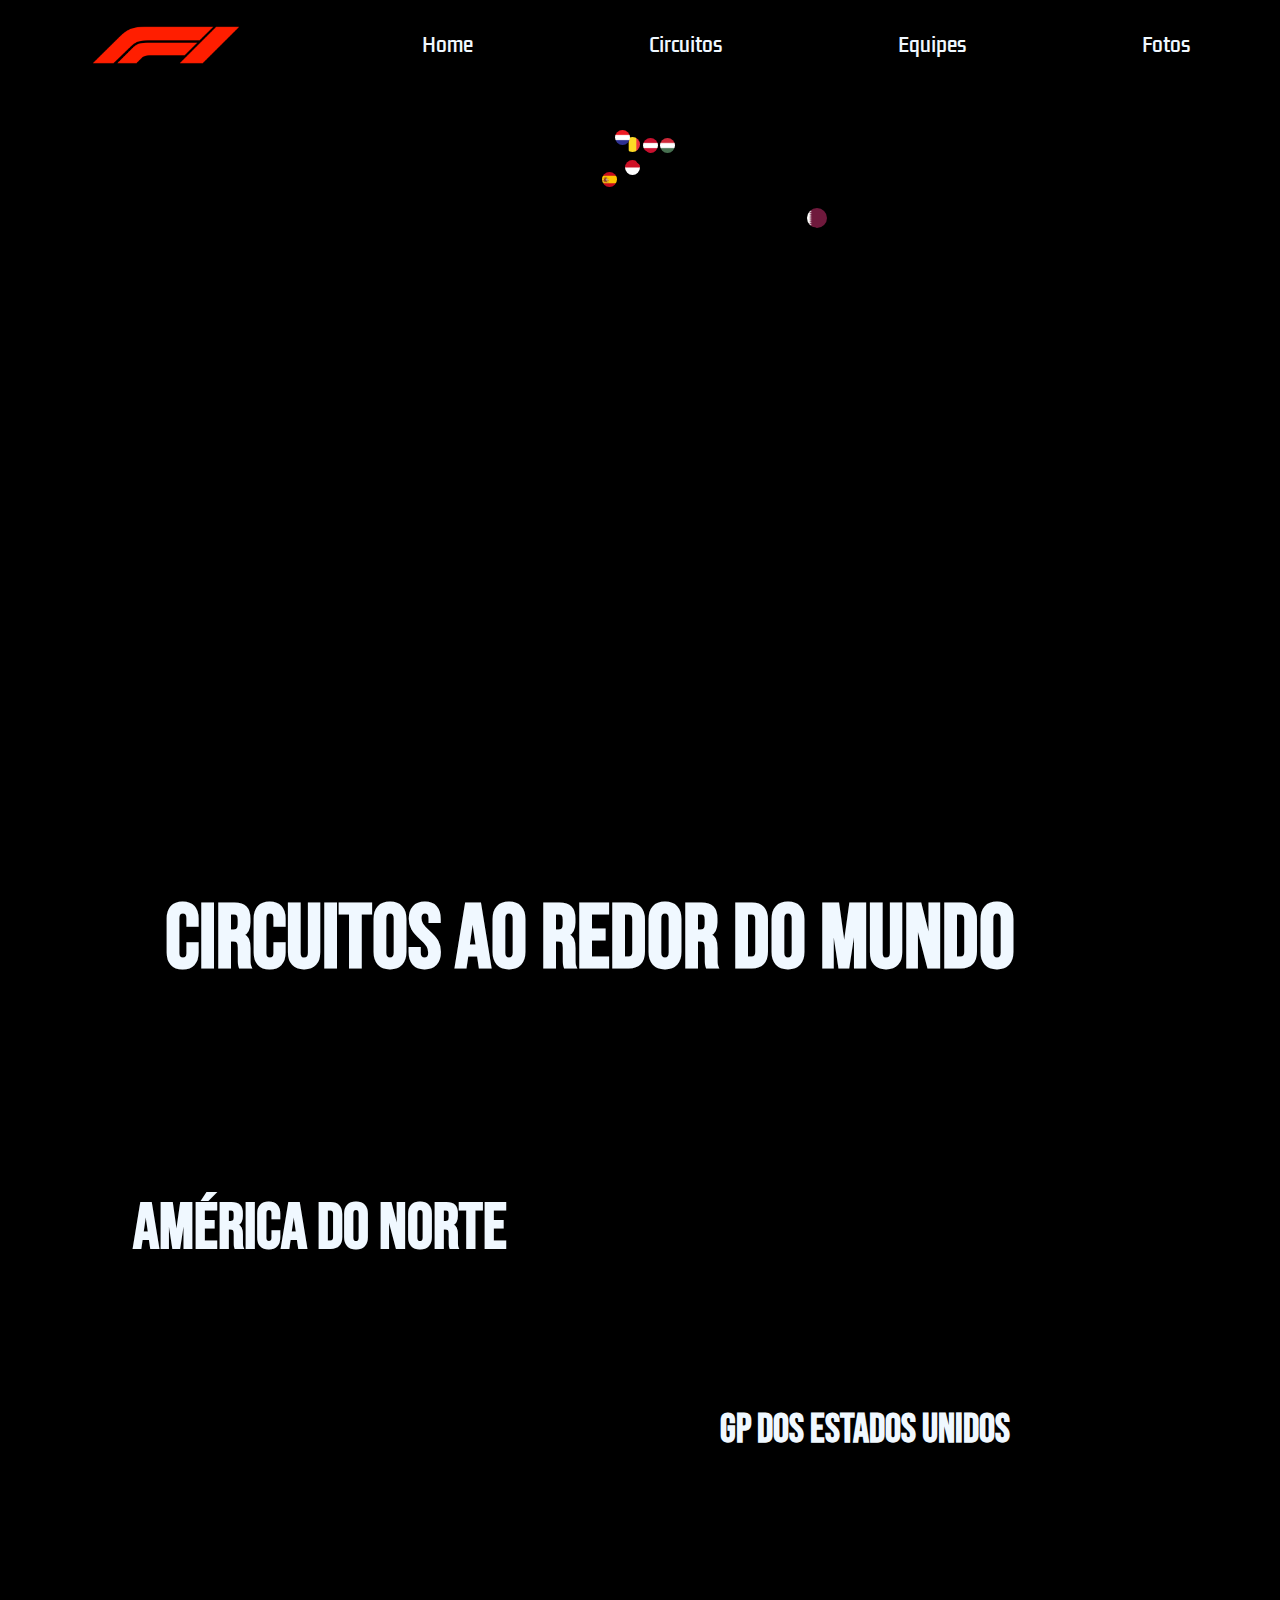
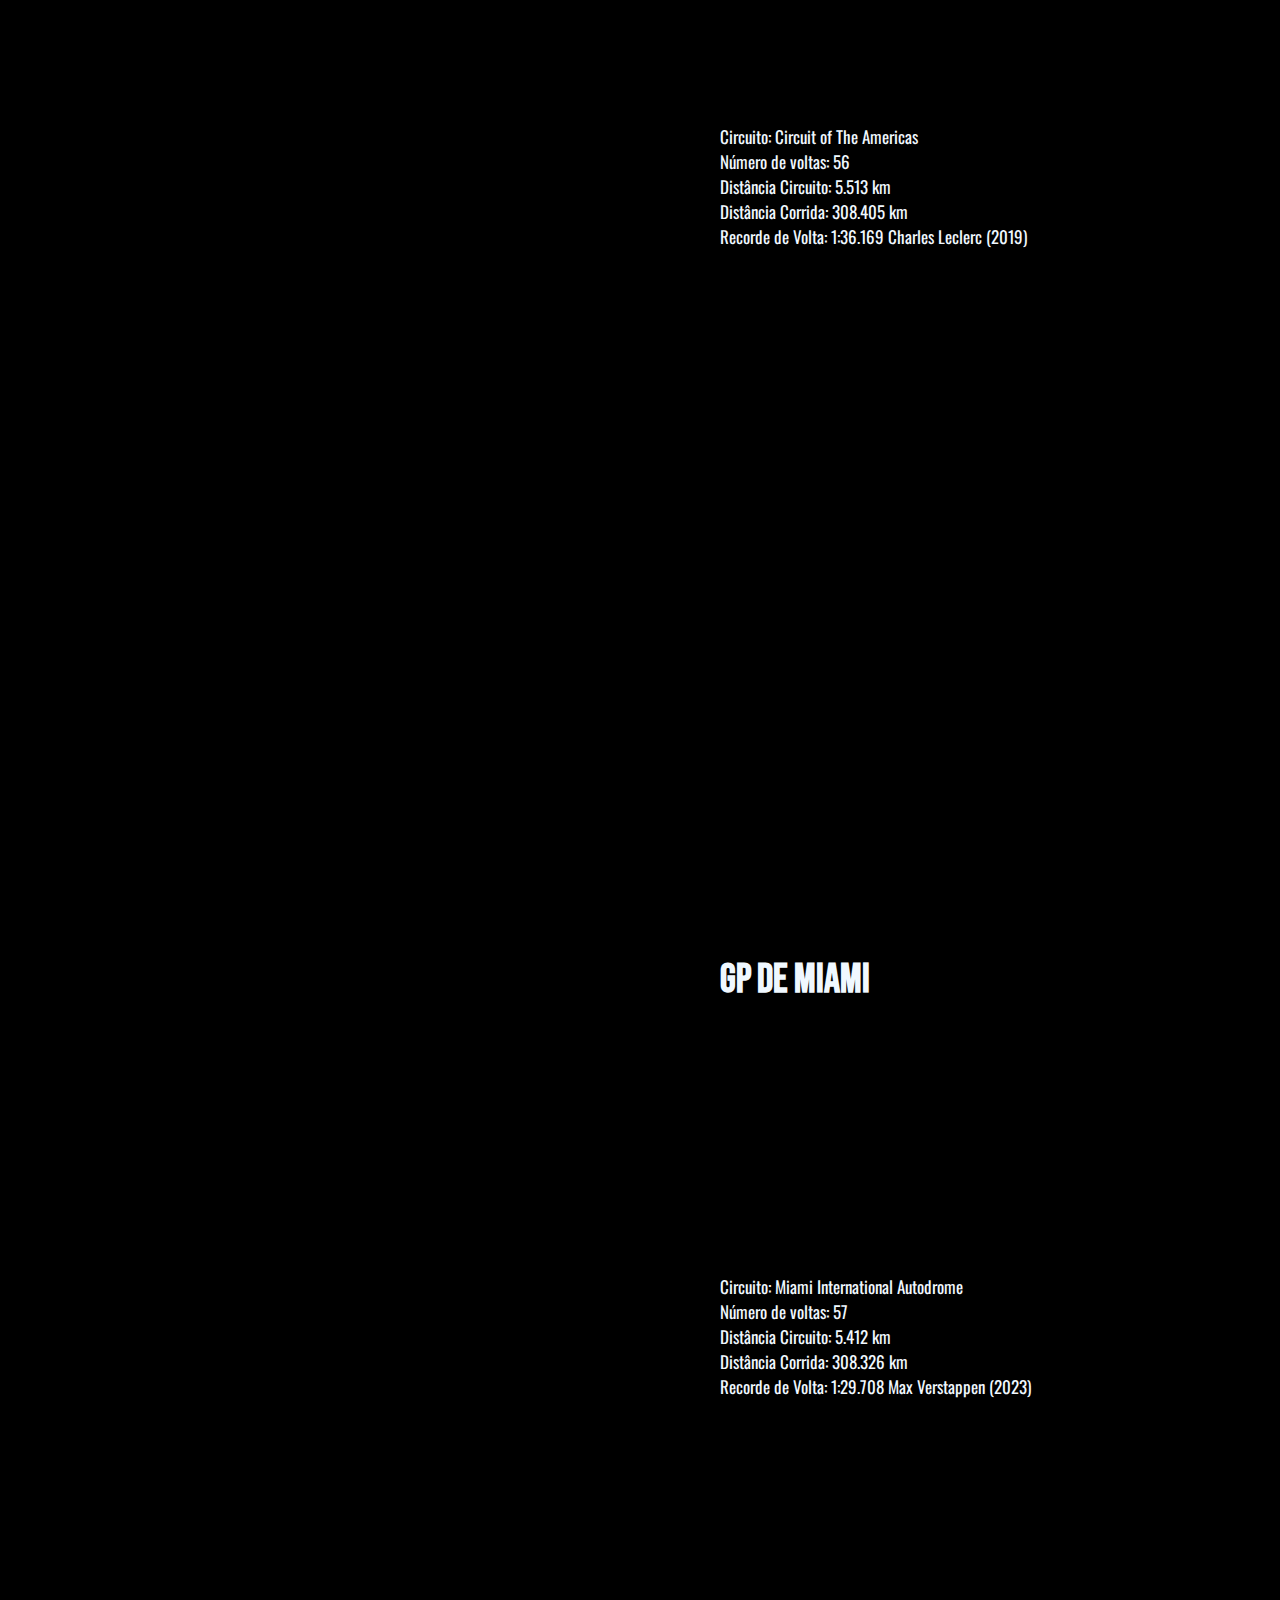
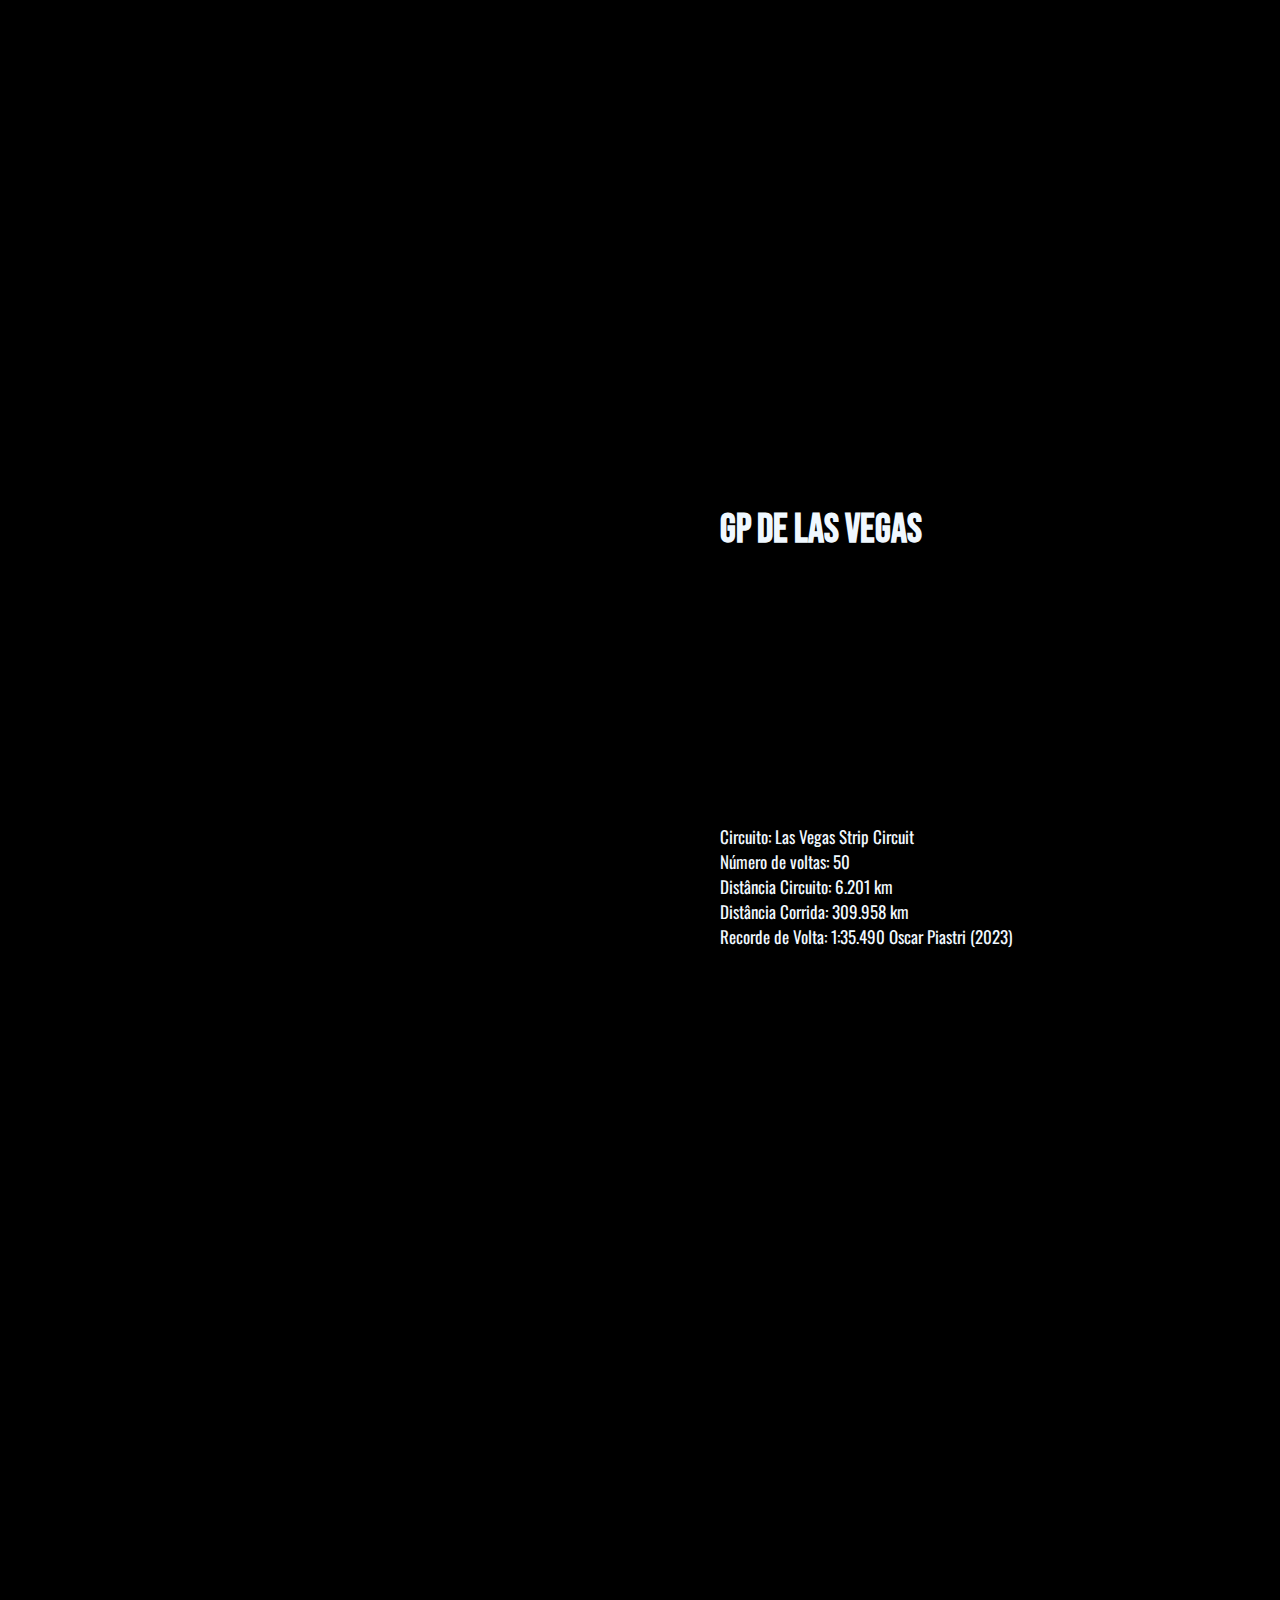
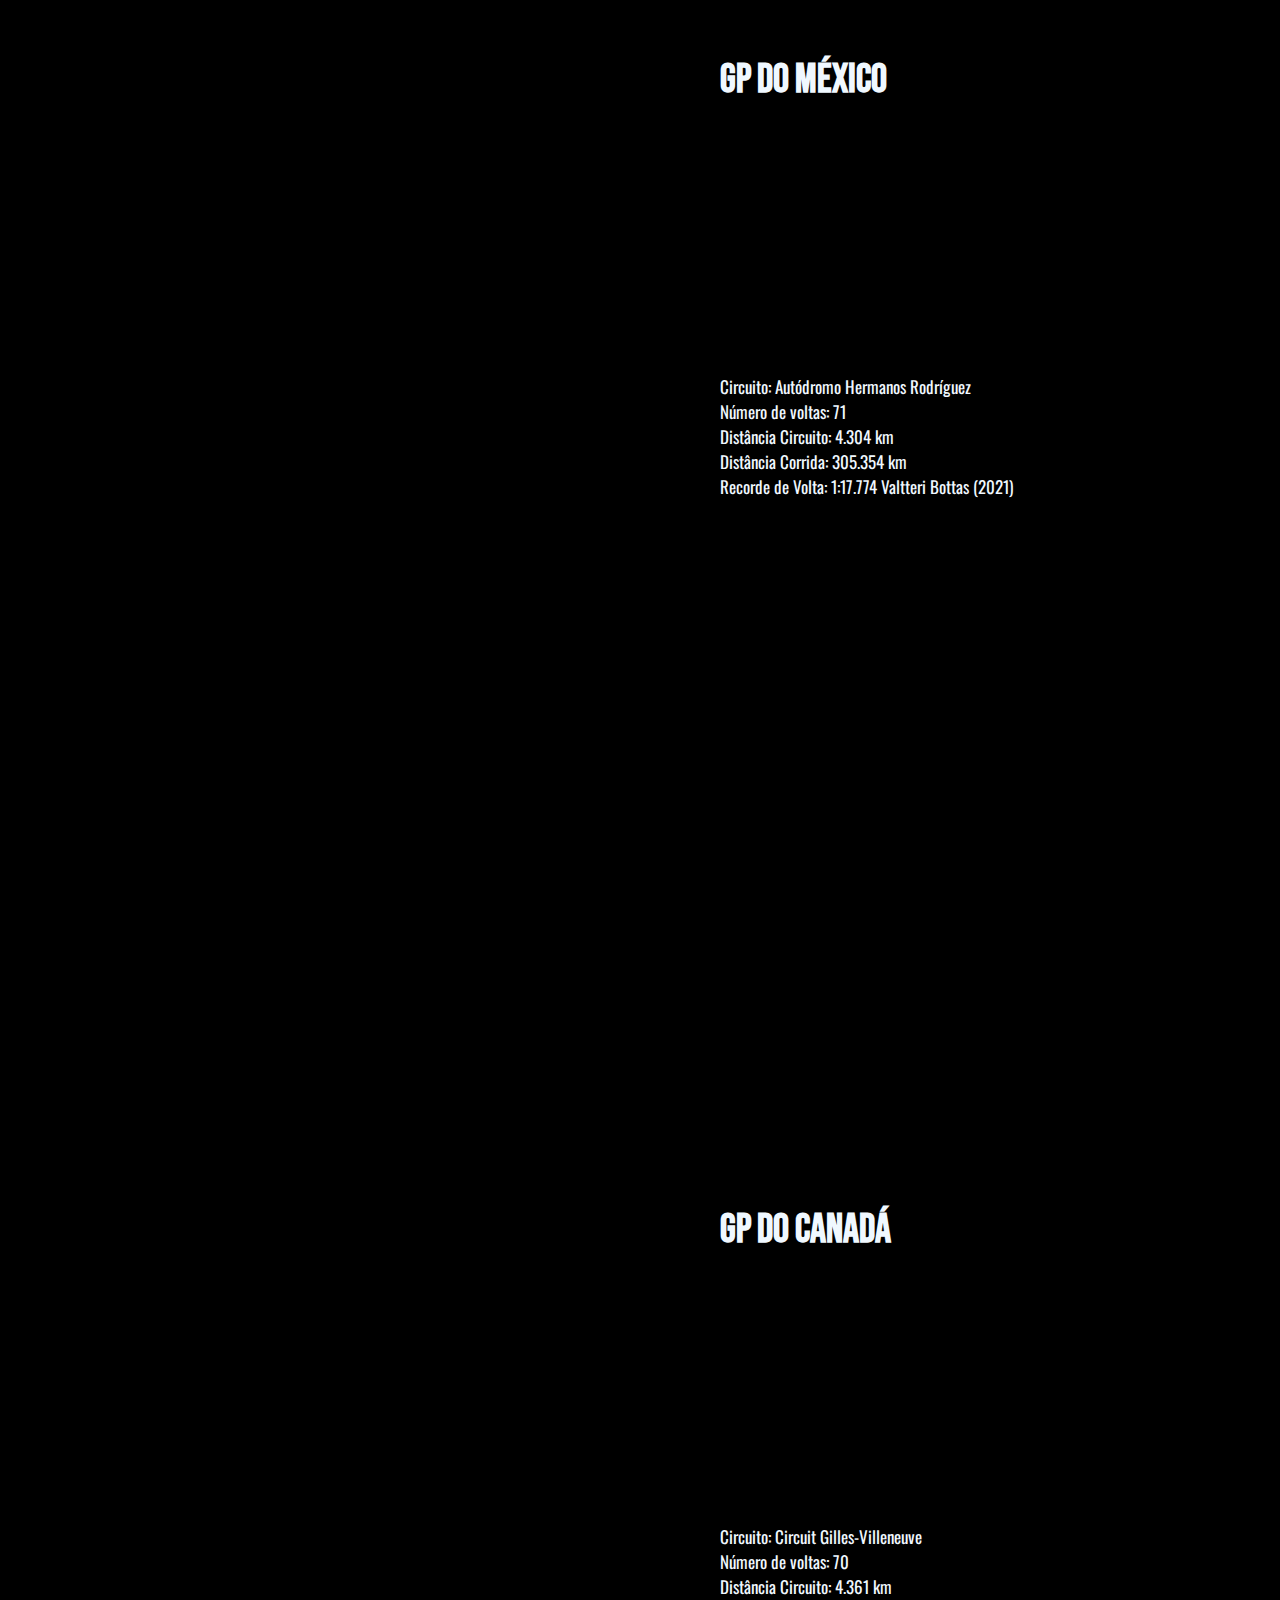
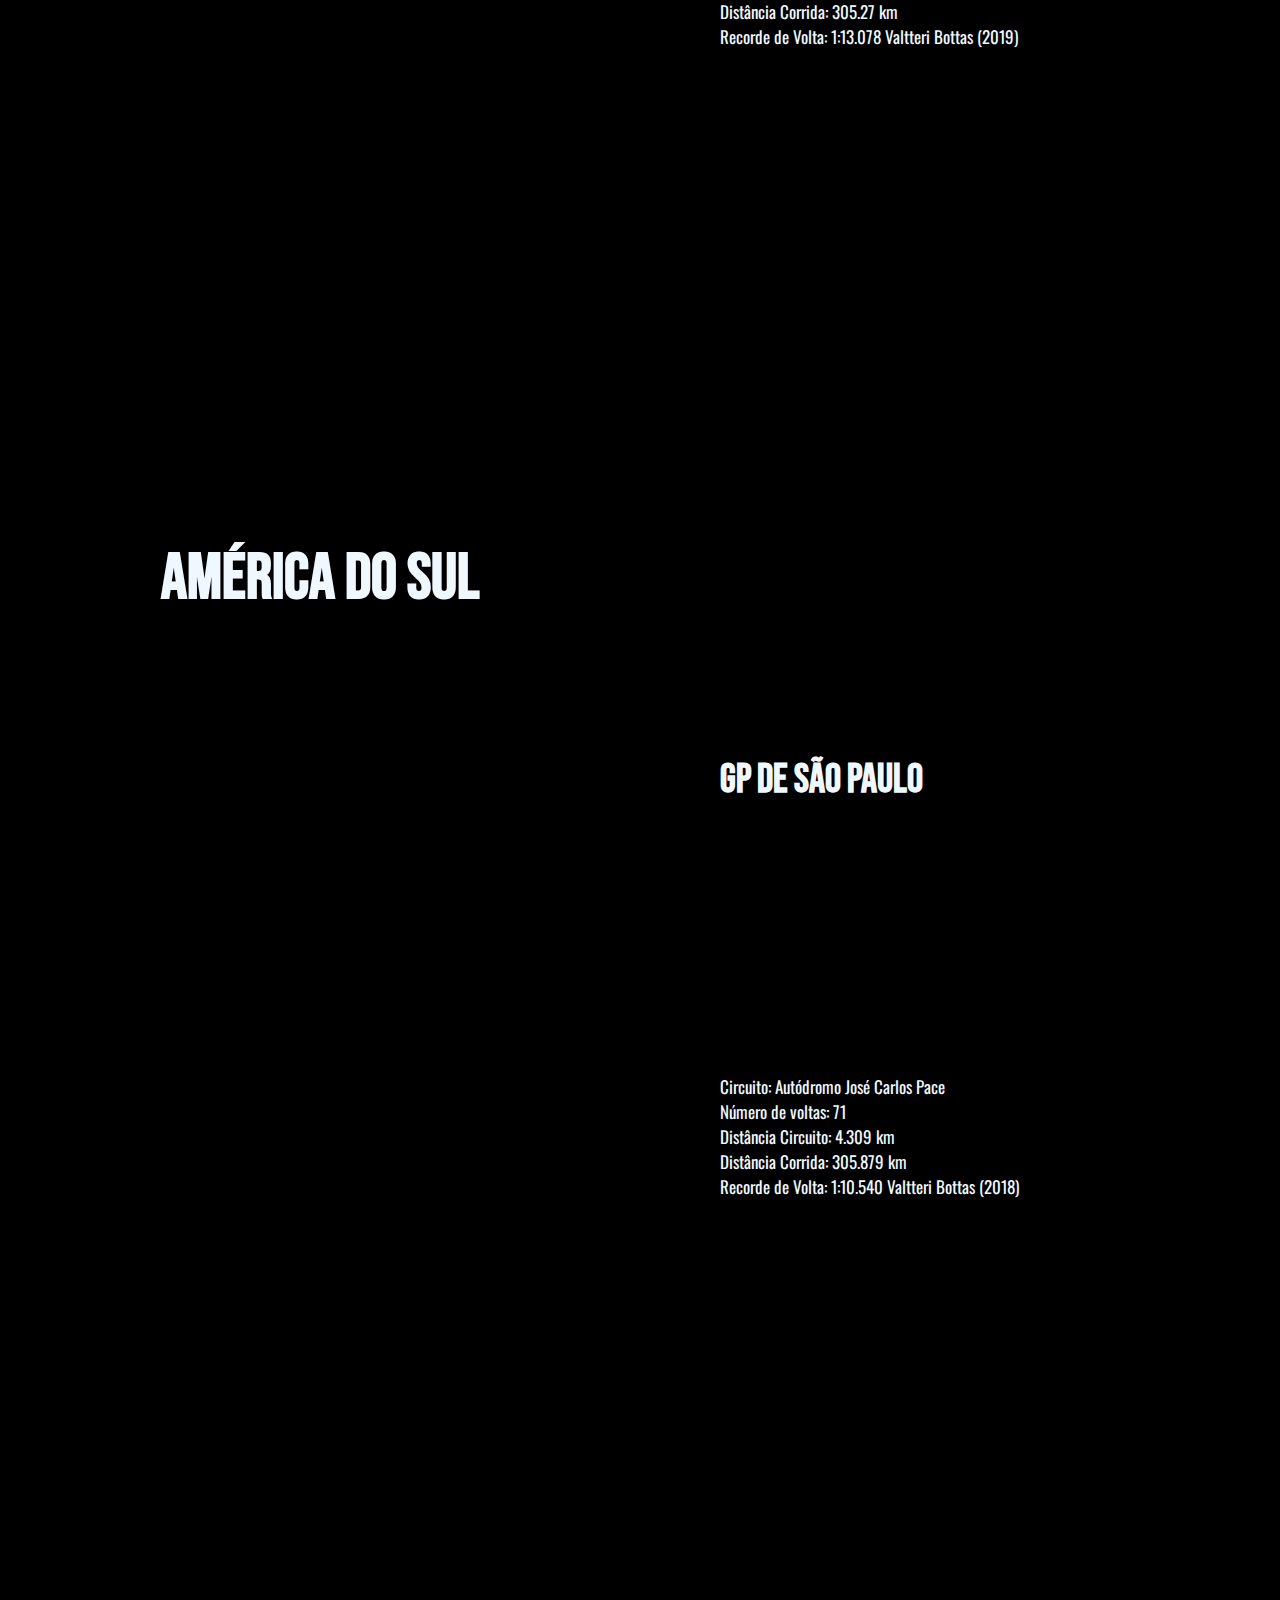
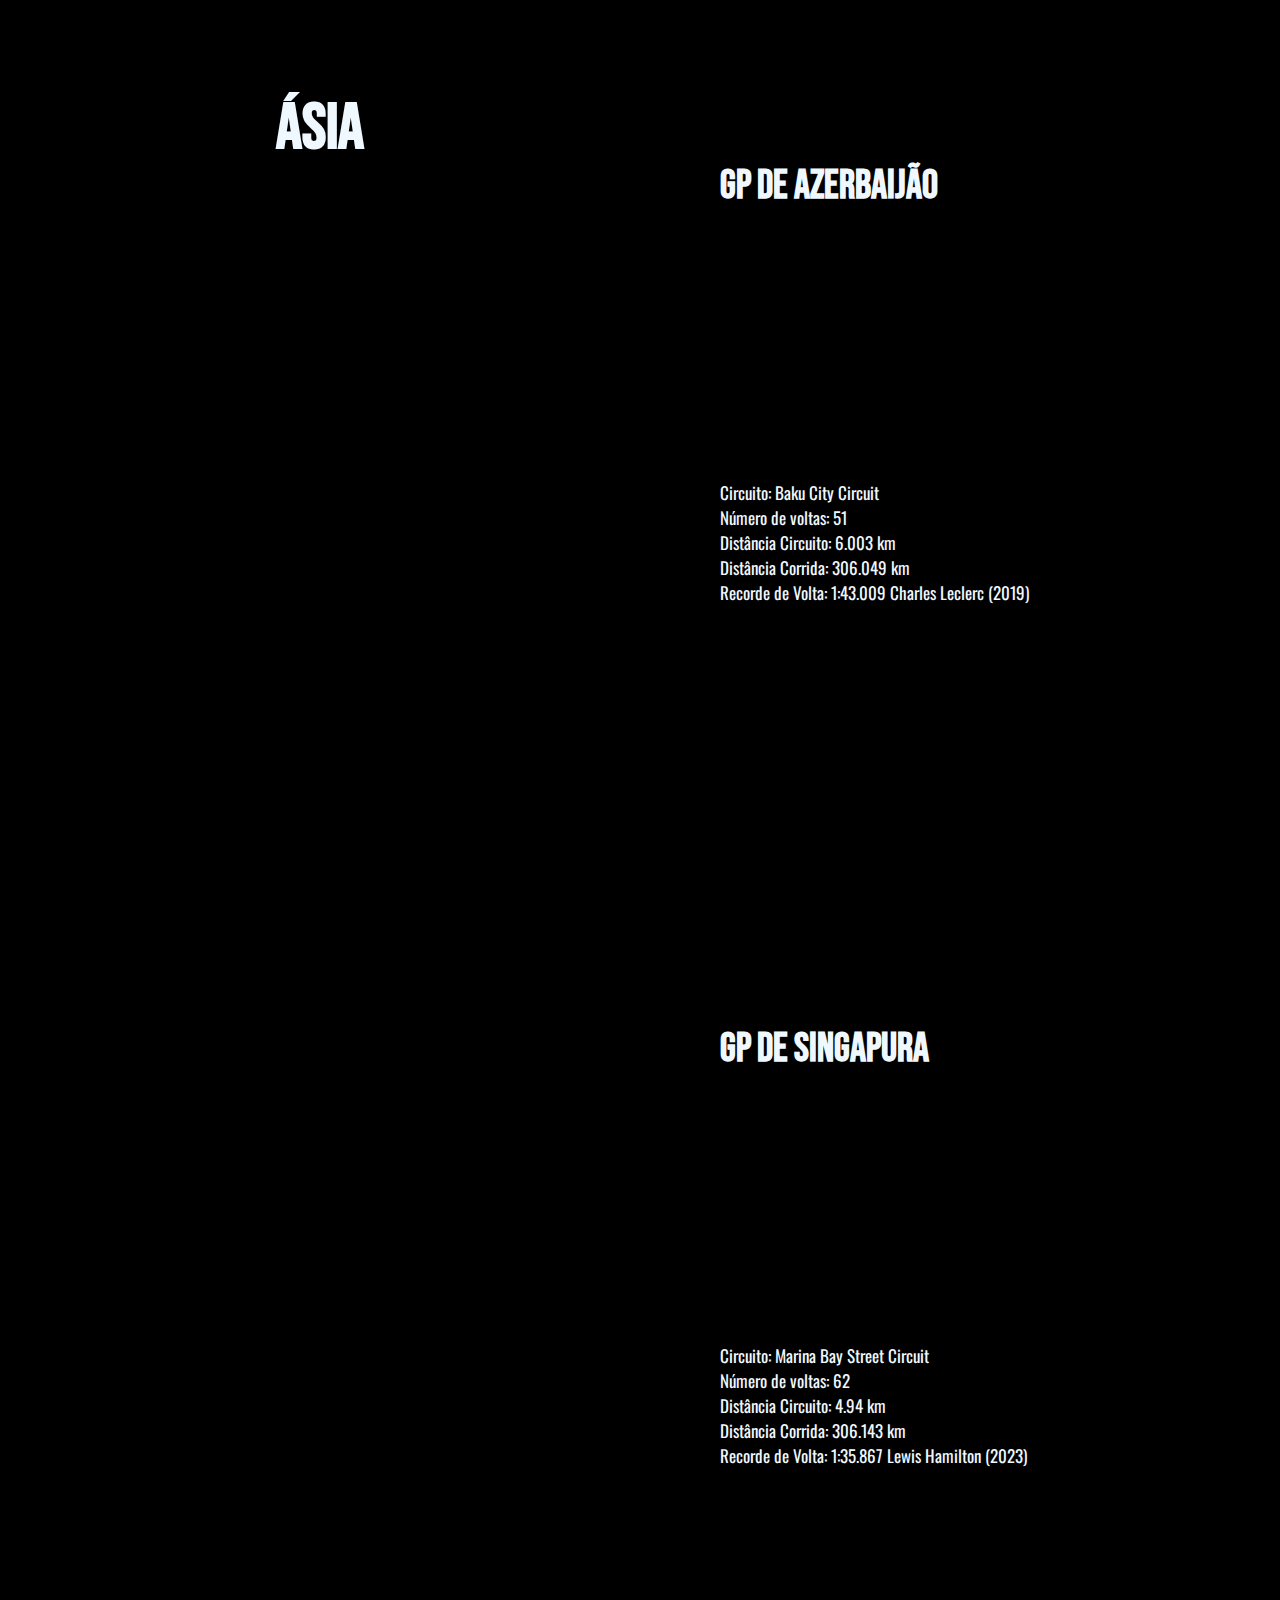
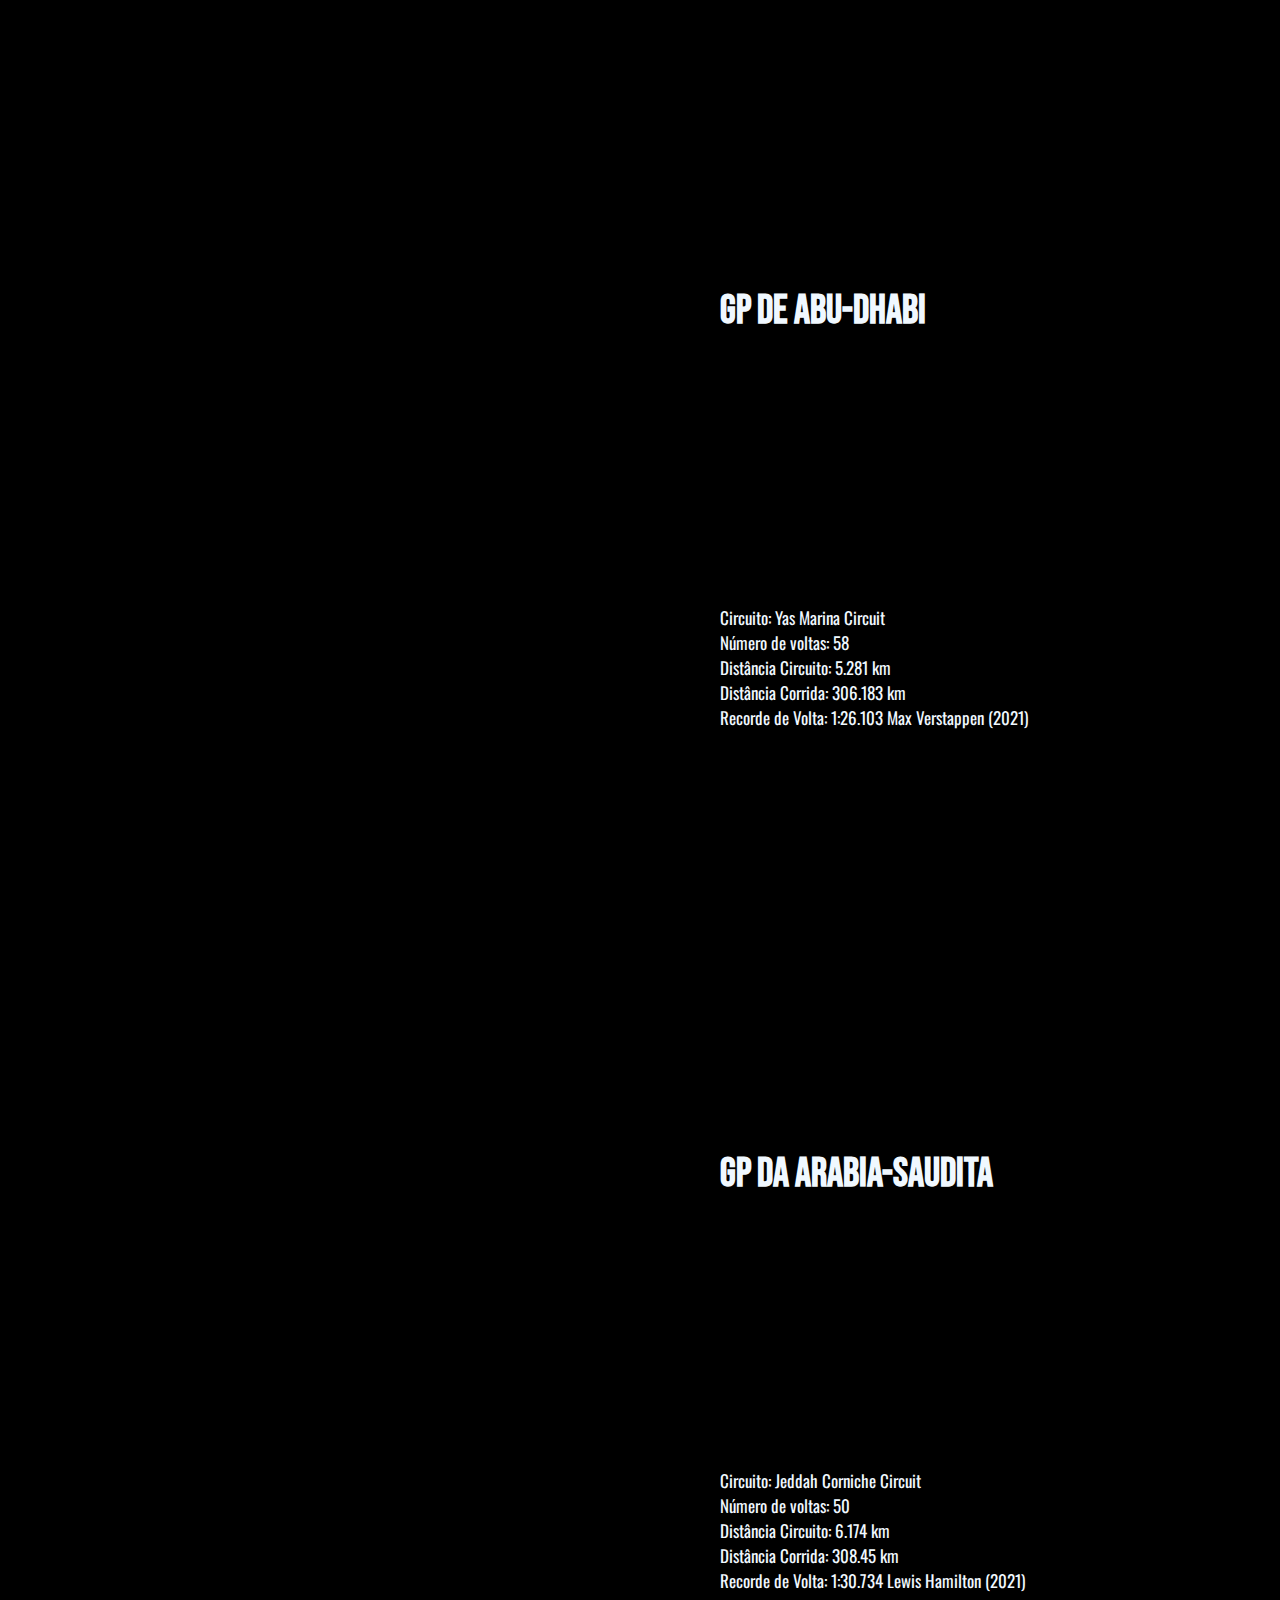
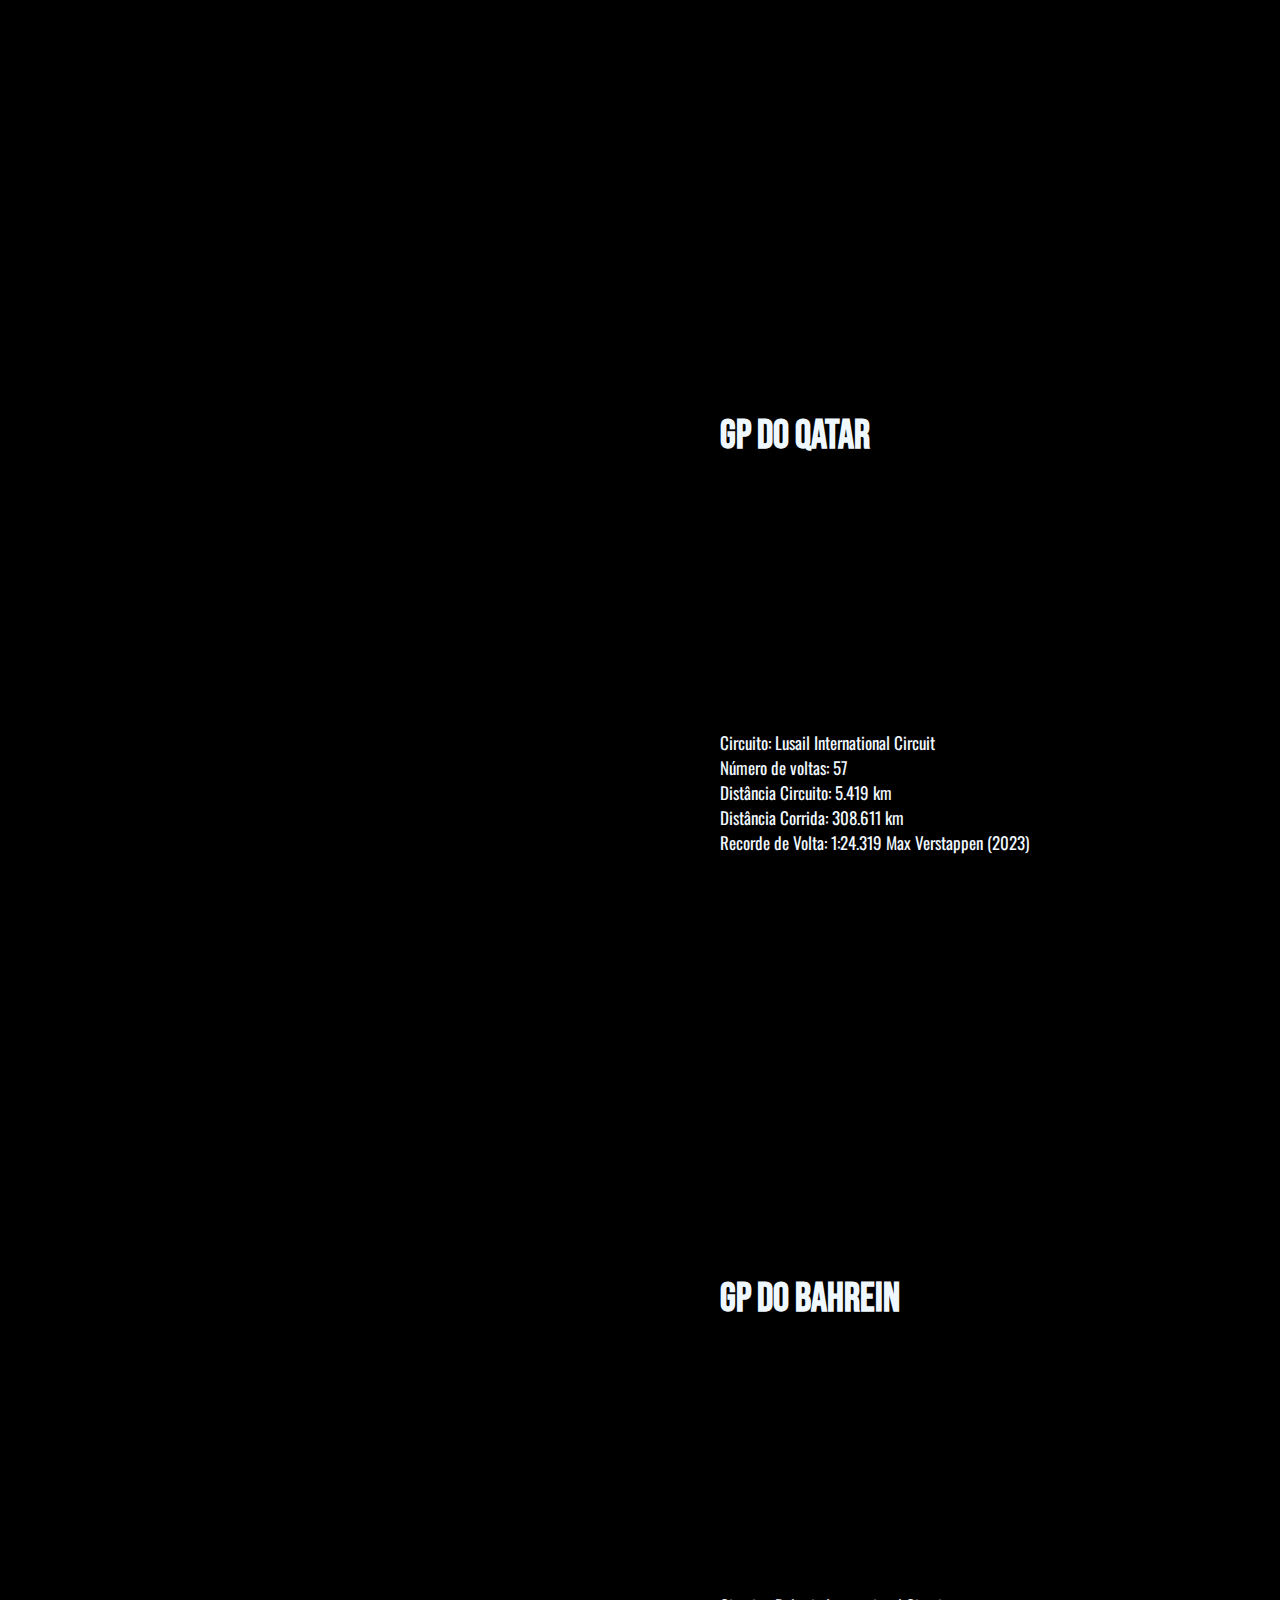
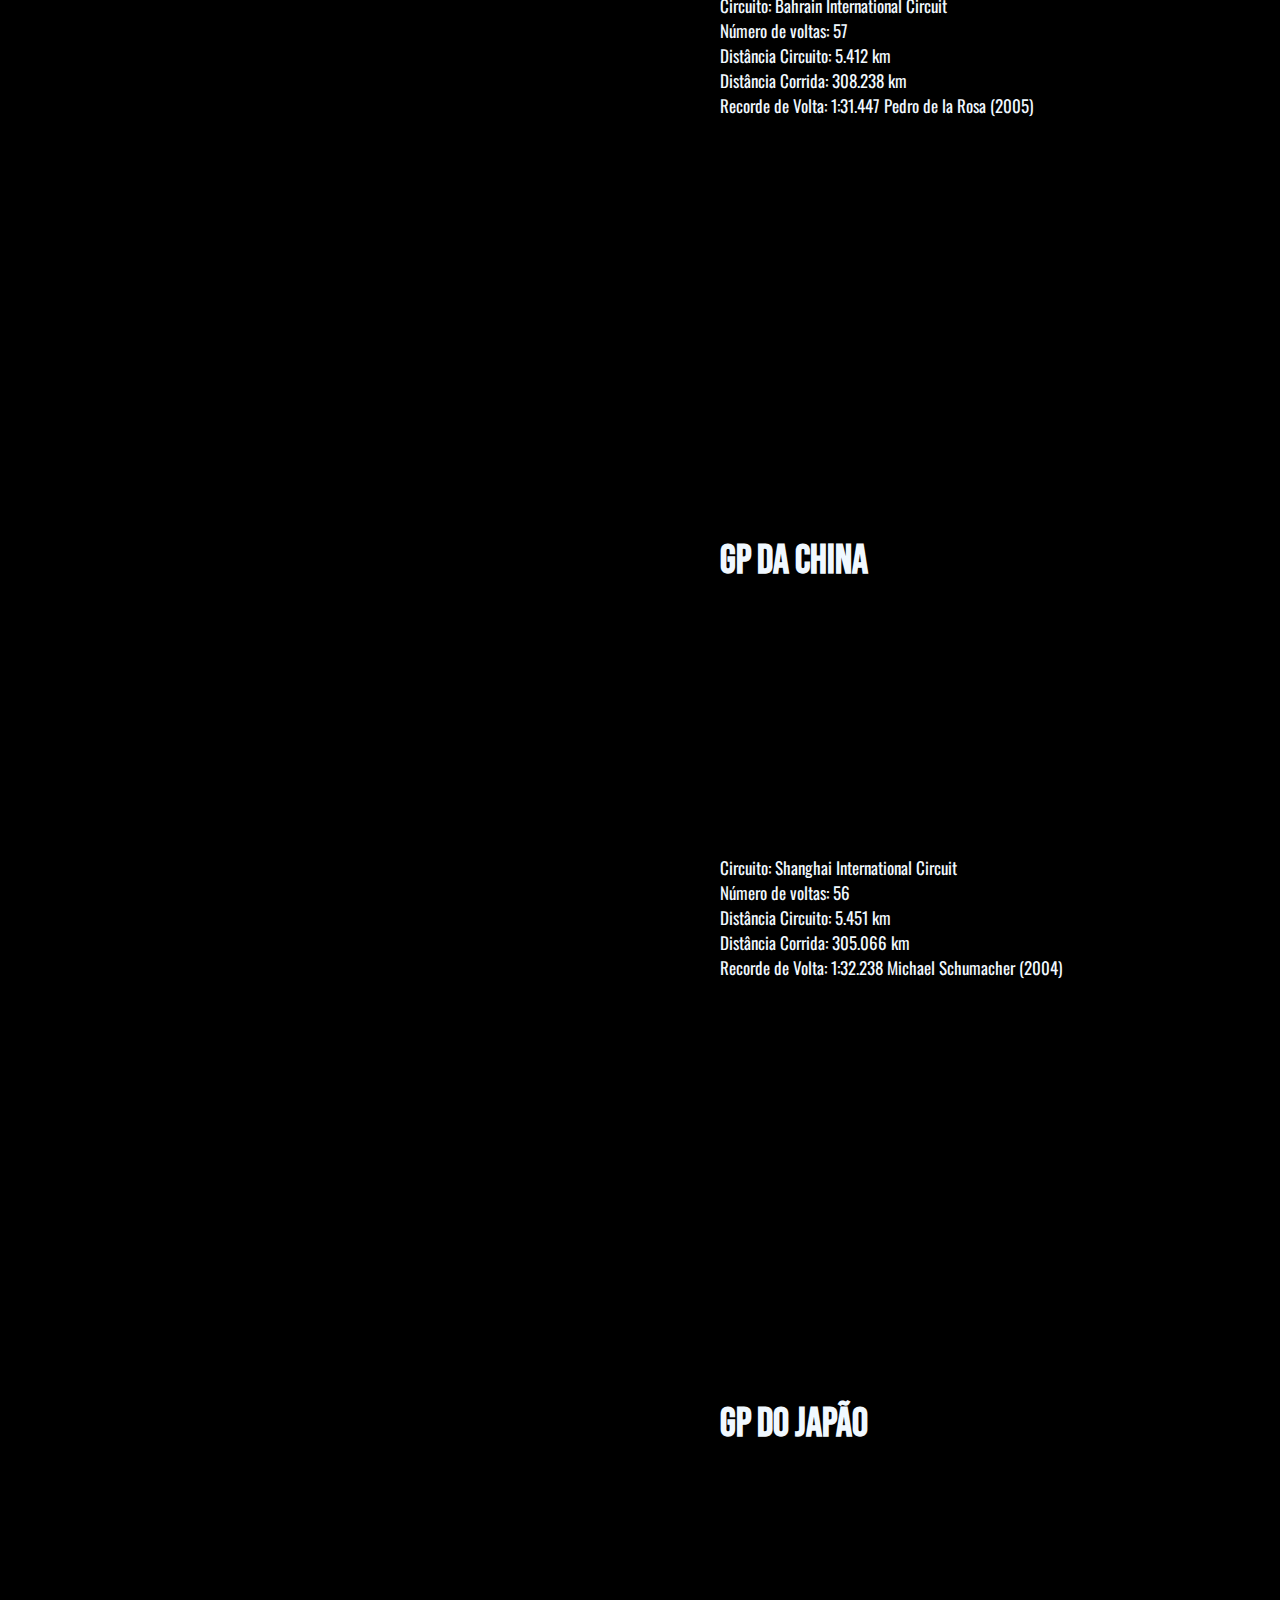
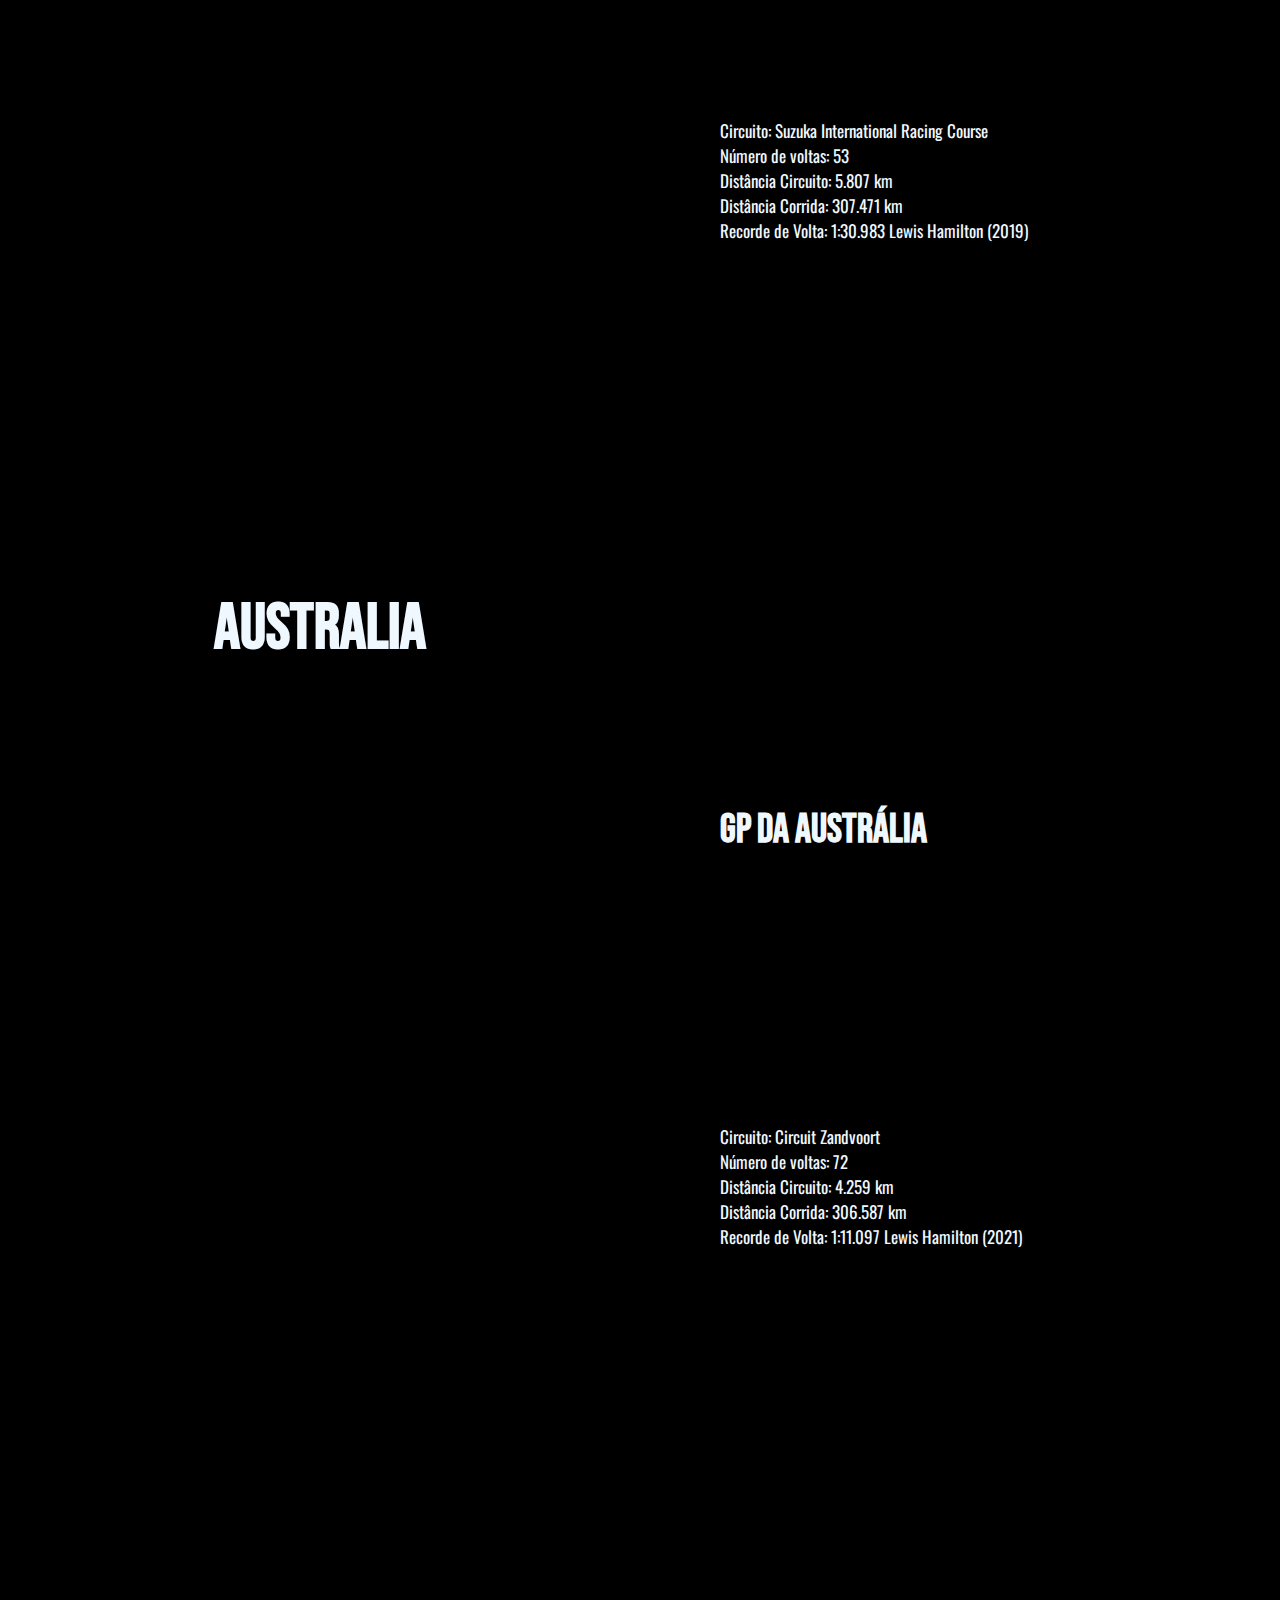
<file: dowload-git/practice/circuitos.html>
<!DOCTYPE html>
<html lang="pt-br">
<head>
    <meta charset="UTF-8">
    <meta name="viewport" content="width=device-width, initial-scale=1.0">
    <title>Circuitos</title>
    <link rel="stylesheet" href="./circuitos.css">
    <link rel="stylesheet" href="https://fonts.googleapis.com/css2?family=Bebas+Neue&family=Playfair+Display:ital,wght@0,400..900;1,400..900&display=swap">
    <link rel="icon" href= "./F1-Logo.png">
</head>
<body>
    <header>
        <img id="logo" src="./F1-Logo.png">
        <nav>
            <ul>
                <a href="./index.html">
                    <li>Home</li>
                </a>
                <a href="./circuitos.html">
                    <li>Circuitos</li>
                </a>
                <a href="./equipes.html">
                    <li>Equipes</li>
                </a>
                <a href="./fotos.html">
                    <li>Fotos</li>
                </a>
            </ul>
        </nav>
    </header>
    <div class="world">
        <div class="south-america">
            <div class="block interlagos"></div>
        </div>
        <div class="north-america">
            <div class="block miami"></div>
            <div class="block texas"></div>
            <div class="block vegas"></div>
            <div class="block mexico"></div>
            <div class="block canada"></div>
        </div>
        <div class="asia">
            <div class="block qatar"></div>
            <div class="block arabia-saudita"></div>
            <div class="block singapura"></div>
            <div class="block abu-dhabi"></div>
            <div class="block bahrein"></div>
            <div class="block japao"></div>
            <div class="block china"></div>
        </div>
        <div class="australia">
            <div class="block australiagp"></div>
        </div>
        <div class="europe">
            <div class="block azerbaijao"></div>
            <div class="block emilia"></div>
            <div class="block espanha"></div>
            <div class="block monaco"></div>
            <div class="block austria"></div>
            <div class="block inglaterra"></div>
            <div class="block belgica"></div>
            <div class="block holanda"></div>
            <div class="block hungria"></div>
            <div class="block monza"></div>
        </div>
    </div>
    <div class="title-gps">
        <h1>CIRCUITOS AO REDOR DO MUNDO</h1>
        <div class="one"></div>
    </div>
    <div class="container">
        <div class="block-grandpa">
            <div class="impar block-1">
                <div class="sticky">                    
                    <h6>AMÉRICA DO NORTE</h6>
                </div>
            </div>
            <div class="par block-2">
                <div class="continent-container-block">
                    <h4>GP DOS ESTADOS UNIDOS</h4>
                    <div class="img imgtexas"></div>
                    <p>Circuito: Circuit of The Americas <br>Número de voltas: 56 <br>Distância Circuito: 5.513 km <br>Distância Corrida: 308.405 km <br>Recorde de Volta: 1:36.169 Charles Leclerc (2019) </p>
                </div>
                <div class="continent-container-block">
                    <h4>GP DE MIAMI</h4>
                    <div class="img imgmiami"></div>
                    <p>Circuito: Miami International Autodrome <br>Número de voltas: 57 <br>Distância Circuito: 5.412 km  <br>Distância Corrida: 308.326 km <br>Recorde de Volta: 1:29.708 Max Verstappen (2023) </p>
                </div>
                <div class="continent-container-block">
                    <h4>GP DE LAS VEGAS</h4>
                    <div class="img imgvegas"></div>
                    <p>Circuito: Las Vegas Strip Circuit <br>Número de voltas: 50 <br>Distância Circuito: 6.201 km <br>Distância Corrida: 309.958 km <br>Recorde de Volta: 1:35.490 Oscar Piastri (2023) </p>
                </div>
                <div class="continent-container-block">
                    <h4>GP DO MÉXICO</h4>
                    <div class="img imgmexico"></div>
                    <p>Circuito: Autódromo Hermanos Rodríguez <br>Número de voltas: 71 <br>Distância Circuito: 4.304 km<br>Distância Corrida: 305.354 km <br>Recorde de Volta: 1:17.774 Valtteri Bottas (2021) </p>
                </div>
                <div class="continent-container-block">
                    <h4>GP DO CANADÁ</h4>
                    <div class="img imgcanada"></div>
                    <p>Circuito: Circuit Gilles-Villeneuve <br>Número de voltas: 70 <br>Distância Circuito: 4.361 km<br>Distância Corrida: 305.27 km <br>Recorde de Volta: 1:13.078 Valtteri Bottas (2019) </p>
                </div>
            </div>
            <div class="impar block-3">
                <div class="sticky">                    
                    <h6>AMÉRICA DO SUL</h6>
                </div>
            </div>
            <div class="par block-4">
                <div class="continent-container-block">
                    <h4>GP DE SÃO PAULO</h4>
                    <div class="img imgsp"></div>
                    <p>Circuito: Autódromo José Carlos Pace<br>Número de voltas: 71 <br>Distância Circuito: 4.309 km<br>Distância Corrida: 305.879 km <br>Recorde de Volta: 1:10.540 Valtteri Bottas (2018) </p>
                </div>
            </div>
            <div class="impar block-5">
                <div class="sticky">                    
                    <h6>ÁSIA</h6>
                </div>
            </div>
            <div class="par block-6">
                <div class="continent-container-block">
                    <h4>GP DE AZERBAIJÃO</h4>
                    <div class="img imgazerbaijao"></div>
                    <p>Circuito: Baku City Circuit <br>Número de voltas: 51 <br>Distância Circuito: 6.003 km <br>Distância Corrida: 306.049 km <br>Recorde de Volta: 1:43.009 Charles Leclerc (2019) </p>
                </div>
                <div class="continent-container-block">
                    <h4>GP DE SINGAPURA</h4>
                    <div class="img imgsingapura"></div>
                    <p>Circuito: Marina Bay Street Circuit  <br>Número de voltas: 62 <br>Distância Circuito: 4.94 km <br>Distância Corrida: 306.143 km <br>Recorde de Volta: 1:35.867 Lewis Hamilton (2023) </p>

                </div>
                <div class="continent-container-block">
                    <h4>GP DE ABU-DHABI</h4>
                    <div class="img imgabu-dhabi"></div>
                    <p>Circuito: Yas Marina Circuit <br>Número de voltas: 58  <br>Distância Circuito: 5.281 km <br>Distância Corrida: 306.183 km <br>Recorde de Volta: 1:26.103 Max Verstappen (2021) </p>

                </div>
                <div class="continent-container-block">
                    <h4>GP DA ARABIA-SAUDITA</h4>
                    <div class="img imgarabia"></div>
                    <p>Circuito: Jeddah Corniche Circuit <br>Número de voltas: 50 <br>Distância Circuito: 6.174 km <br>Distância Corrida: 308.45 km <br>Recorde de Volta: 1:30.734 Lewis Hamilton (2021) </p>
                </div>
                <div class="continent-container-block">
                    <h4>GP DO QATAR</h4>
                    <div class="img imgqatar"></div>
                    <p>Circuito: Lusail International Circuit<br>Número de voltas: 57 <br>Distância Circuito: 5.419 km <br>Distância Corrida: 308.611 km <br>Recorde de Volta: 1:24.319 Max Verstappen (2023) </p>
                </div>
                <div class="continent-container-block">
                    <h4>GP DO BAHREIN</h4>
                    <div class="img imgbahrein"></div>
                    <p>Circuito: Bahrain International Circuit <br>Número de voltas: 57 <br>Distância Circuito: 5.412 km <br>Distância Corrida: 308.238 km <br>Recorde de Volta: 1:31.447 Pedro de la Rosa (2005) </p>
                </div>
                <div class="continent-container-block">
                    <h4>GP DA CHINA</h4>
                    <div class="img imgchina"></div>
                    <p>Circuito: Shanghai International Circuit <br>Número de voltas: 56 <br>Distância Circuito: 5.451 km <br>Distância Corrida: 305.066 km <br>Recorde de Volta: 1:32.238 Michael Schumacher (2004) </p>
                </div>
                <div class="continent-container-block">
                    <h4>GP DO JAPÃO</h4>
                    <div class="img imgjapao"></div>
                    <p>Circuito: Suzuka International Racing Course <br>Número de voltas: 53 <br>Distância Circuito: 5.807 km <br>Distância Corrida: 307.471 km <br>Recorde de Volta: 1:30.983 Lewis Hamilton (2019) </p>
                </div>
            </div>
            <div class="impar block-7">
                <div class="sticky">                    
                    <h6>AUSTRALIA</h6>
                </div>
            </div>
            <div class="par block-8">
                <div class="continent-container-block">
                    <h4>GP DA AUSTRÁLIA</h4>
                    <div class="img imgaustralia"></div>
                    <p>Circuito: Circuit Zandvoort  <br>Número de voltas: 72 <br>Distância Circuito: 4.259 km <br>Distância Corrida: 306.587 km <br>Recorde de Volta: 1:11.097 Lewis Hamilton (2021) </p>
                </div>
            </div>
            <div class="impar block-9">
                <div class="sticky">                    
                    <h6>EUROPA</h6>
                </div>
            </div>
            <div class="par block-10">
                <div class="continent-container-block">
                    <h4>GP DA BÉLGICA</h4>
                    <div class="img imgbelgica"></div>
                    <p>Circuito: Circuit de Spa-Francorchamps<br>Número de voltas: 44 <br>Distância Circuito: 7.004 km <br>Distância Corrida: 308.052 km <br>Recorde de Volta: 1:46.286 Valtteri Bottas (2018) </p>
                </div>
                <div class="continent-container-block">
                    <h4>GP DA ITÁLIA</h4>
                    <div class="img imgitalia"></div>
                    <p>Circuito: Autodromo Nazionale Monza  <br>Número de voltas: 53 <br>Distância Circuito: 5.793 km <br>Distância Corrida: 306.72 km <br>Recorde de Volta: 1:21.046 Rubens Barrichello (2004) </p>
                </div>
                <div class="continent-container-block">
                    <h4>GP DA EMILIA-ROMAGNA</h4>
                    <div class="img imgemilia"></div>
                    <p>Circuito: Autodromo Enzo e Dino Ferrari  <br>Número de voltas: 63 <br>Distância Circuito: 4.909 km <br>Distância Corrida: 309.049 km <br>Recorde de Volta: 1:15.484 Lewis Hamilton (2020) </p>
                </div>
                <div class="continent-container-block">
                    <h4>GP DA ESPANHA</h4>
                    <div class="img imgespanha"></div>
                    <p>Circuito: Circuit de Barcelona-Catalunya <br>Número de voltas: 66 <br>Distância Circuito: 4.657 km <br>Distância Corrida: 307.236 km <br>Recorde de Volta: 1:16.330 Max Verstappen (2023) </p>
                </div>
                <div class="continent-container-block">
                    <h4>GP DA HUNGRIA</h4>
                    <div class="img imghungria"></div>
                    <p>Circuito: Hungaroring <br>Número de voltas: 70 <br>Distância Circuito: 4.381 km <br>Distância Corrida: 306.63 km <br>Recorde de Volta: 1:16.627 Lewis Hamilton (2020) </p>
                </div>
                <div class="continent-container-block">
                    <h4>GP DA INGLATERRA</h4>
                    <div class="img imginglaterra"></div>
                    <p>Circuito: Silverstone Circuit <br>Número de voltas: 52 <br>Distância Circuito: 5.891 km <br>Distância Corrida: 306.198 km <br>Recorde de Volta: 1:27.097 Max Verstappen (2020) </p>
                </div>
                <div class="continent-container-block">
                    <h4>GP DA HOLANDA</h4>
                    <div class="img imgholanda"></div>
                    <p>Circuito: Circuit Zandvoort <br>Número de voltas: 72 <br>Distância Circuito: 4.259 km <br>Distância Corrida: 306.587 km <br>Recorde de Volta: 1:11.097 Lewis Hamilton (2021) </p>
                </div>
                <div class="continent-container-block">
                    <h4>GP DE MÔNACO</h4>
                    <div class="img imgmonaco"></div>
                    <p>Circuito: Circuit de Monaco <br>Número de voltas: 78 <br>Distância Circuito: 3.337 km <br>Distância Corrida: 260.286 km <br>Recorde de Volta: 1:12.909 Lewis Hamilton (2021) </p>
                </div>
                <div class="continent-container-block">
                    <h4>GP DA AUSTRIA</h4>
                    <div class="img imgaustria"></div>
                    <p>Circuito: Red Bull Ring<br>Número de voltas: 71 <br>Distância Circuito: 4.318 km <br>Distância Corrida: 306.452 km <br>Recorde de Volta: 1:05.619 Carlos Sainz (2020) </p>
                </div>
            </div>
        </div>
    </div>

    <div class="responsivo">
        <div class="reponsivo-cards block-1">
            <div class="sticky">                    
                <h6>AMÉRICA DO NORTE</h6>
            </div>
        </div>
        <div class="reponsivo-cards block-2">
            <div class="continent-container-block">
                <h4>GP DOS ESTADOS UNIDOS</h4>
                <div class="img imgtexas"></div>
                <p>Circuito: Circuit of The Americas <br>Número de voltas: 56 <br>Distância Circuito: 5.513 km <br>Distância Corrida: 308.405 km <br>Recorde de Volta: 1:36.169 Charles Leclerc (2019) </p>
            </div>
            <div class="continent-container-block">
                <h4>GP DE MIAMI</h4>
                <div class="img imgmiami"></div>
                <p>Circuito: Miami International Autodrome <br>Número de voltas: 57 <br>Distância Circuito: 5.412 km  <br>Distância Corrida: 308.326 km <br>Recorde de Volta: 1:29.708 Max Verstappen (2023) </p>
            </div>
            <div class="continent-container-block">
                <h4>GP DE LAS VEGAS</h4>
                <div class="img imgvegas"></div>
                <p>Circuito: Las Vegas Strip Circuit <br>Número de voltas: 50 <br>Distância Circuito: 6.201 km <br>Distância Corrida: 309.958 km <br>Recorde de Volta: 1:35.490 Oscar Piastri (2023) </p>
            </div>
            <div class="continent-container-block">
                <h4>GP DO MÉXICO</h4>
                <div class="img imgmexico"></div>
                <p>Circuito: Autódromo Hermanos Rodríguez <br>Número de voltas: 71 <br>Distância Circuito: 4.304 km<br>Distância Corrida: 305.354 km <br>Recorde de Volta: 1:17.774 Valtteri Bottas (2021) </p>
            </div>
            <div class="continent-container-block">
                <h4>GP DO CANADÁ</h4>
                <div class="img imgcanada"></div>
                <p>Circuito: Circuit Gilles-Villeneuve <br>Número de voltas: 70 <br>Distância Circuito: 4.361 km<br>Distância Corrida: 305.27 km <br>Recorde de Volta: 1:13.078 Valtteri Bottas (2019) </p>
            </div>
        </div>
        <div class="reponsivo-cards block-3">
            <div class="sticky">                    
                <h6>AMÉRICA DO SUL</h6>
            </div>
        </div>
        <div class="reponsivo-cards block-4">
            <div class="continent-container-block">
                <h4>GP DE SÃO PAULO</h4>
                <div class="img imgsp"></div>
                <p>Circuito: Autódromo José Carlos Pace<br>Número de voltas: 71 <br>Distância Circuito: 4.309 km<br>Distância Corrida: 305.879 km <br>Recorde de Volta: 1:10.540 Valtteri Bottas (2018) </p>
            </div>
        </div>
        <div class="reponsivo-cards block-5">
            <div class="sticky">                    
                <h6>ÁSIA</h6>
            </div>
        </div>
        <div class="reponsivo-cards block-6">
            <div class="continent-container-block">
                <h4>GP DE AZERBAIJÃO</h4>
                <div class="img imgazerbaijao"></div>
                <p>Circuito: Baku City Circuit <br>Número de voltas: 51 <br>Distância Circuito: 6.003 km <br>Distância Corrida: 306.049 km <br>Recorde de Volta: 1:43.009 Charles Leclerc (2019) </p>
            </div>
            <div class="continent-container-block">
                <h4>GP DE SINGAPURA</h4>
                <div class="img imgsingapura"></div>
                <p>Circuito: Marina Bay Street Circuit  <br>Número de voltas: 62 <br>Distância Circuito: 4.94 km <br>Distância Corrida: 306.143 km <br>Recorde de Volta: 1:35.867 Lewis Hamilton (2023) </p>

            </div>
            <div class="continent-container-block">
                <h4>GP DE ABU-DHABI</h4>
                <div class="img imgabu-dhabi"></div>
                <p>Circuito: Yas Marina Circuit <br>Número de voltas: 58  <br>Distância Circuito: 5.281 km <br>Distância Corrida: 306.183 km <br>Recorde de Volta: 1:26.103 Max Verstappen (2021) </p>

            </div>
            <div class="continent-container-block">
                <h4>GP DA ARABIA-SAUDITA</h4>
                <div class="img imgarabia"></div>
                <p>Circuito: Jeddah Corniche Circuit <br>Número de voltas: 50 <br>Distância Circuito: 6.174 km <br>Distância Corrida: 308.45 km <br>Recorde de Volta: 1:30.734 Lewis Hamilton (2021) </p>
            </div>
            <div class="continent-container-block">
                <h4>GP DO QATAR</h4>
                <div class="img imgqatar"></div>
                <p>Circuito: Lusail International Circuit<br>Número de voltas: 57 <br>Distância Circuito: 5.419 km <br>Distância Corrida: 308.611 km <br>Recorde de Volta: 1:24.319 Max Verstappen (2023) </p>
            </div>
            <div class="continent-container-block">
                <h4>GP DO BAHREIN</h4>
                <div class="img imgbahrein"></div>
                <p>Circuito: Bahrain International Circuit <br>Número de voltas: 57 <br>Distância Circuito: 5.412 km <br>Distância Corrida: 308.238 km <br>Recorde de Volta: 1:31.447 Pedro de la Rosa (2005) </p>
            </div>
            <div class="continent-container-block">
                <h4>GP DA CHINA</h4>
                <div class="img imgchina"></div>
                <p>Circuito: Shanghai International Circuit <br>Número de voltas: 56 <br>Distância Circuito: 5.451 km <br>Distância Corrida: 305.066 km <br>Recorde de Volta: 1:32.238 Michael Schumacher (2004) </p>
            </div>
            <div class="continent-container-block">
                <h4>GP DO JAPÃO</h4>
                <div class="img imgjapao"></div>
                <p>Circuito: Suzuka International Racing Course <br>Número de voltas: 53 <br>Distância Circuito: 5.807 km <br>Distância Corrida: 307.471 km <br>Recorde de Volta: 1:30.983 Lewis Hamilton (2019) </p>
            </div>
        </div>
        <div class="reponsivo-cards block-7">
            <div class="sticky">                    
                <h6>AUSTRALIA</h6>
            </div>
        </div>
        <div class="reponsivo-cards block-8">
            <div class="continent-container-block">
                <h4>GP DA AUSTRÁLIA</h4>
                <div class="img imgaustralia"></div>
                <p>Circuito: Circuit Zandvoort  <br>Número de voltas: 72 <br>Distância Circuito: 4.259 km <br>Distância Corrida: 306.587 km <br>Recorde de Volta: 1:11.097 Lewis Hamilton (2021) </p>
            </div>
        </div>
        <div class="reponsivo-cards block-9">
            <div class="sticky">                    
                <h6>EUROPA</h6>
            </div>
        </div>
        <div class="reponsivo-cards block-10">
            <div class="continent-container-block">
                <h4>GP DA BÉLGICA</h4>
                <div class="img imgbelgica"></div>
                <p>Circuito: Circuit de Spa-Francorchamps<br>Número de voltas: 44 <br>Distância Circuito: 7.004 km <br>Distância Corrida: 308.052 km <br>Recorde de Volta: 1:46.286 Valtteri Bottas (2018) </p>
            </div>
            <div class="continent-container-block">
                <h4>GP DA ITÁLIA</h4>
                <div class="img imgitalia"></div>
                <p>Circuito: Autodromo Nazionale Monza  <br>Número de voltas: 53 <br>Distância Circuito: 5.793 km <br>Distância Corrida: 306.72 km <br>Recorde de Volta: 1:21.046 Rubens Barrichello (2004) </p>
            </div>
            <div class="continent-container-block">
                <h4>GP DA EMILIA-ROMAGNA</h4>
                <div class="img imgemilia"></div>
                <p>Circuito: Autodromo Enzo e Dino Ferrari  <br>Número de voltas: 63 <br>Distância Circuito: 4.909 km <br>Distância Corrida: 309.049 km <br>Recorde de Volta: 1:15.484 Lewis Hamilton (2020) </p>
            </div>
            <div class="continent-container-block">
                <h4>GP DA ESPANHA</h4>
                <div class="img imgespanha"></div>
                <p>Circuito: Circuit de Barcelona-Catalunya <br>Número de voltas: 66 <br>Distância Circuito: 4.657 km <br>Distância Corrida: 307.236 km <br>Recorde de Volta: 1:16.330 Max Verstappen (2023) </p>
            </div>
            <div class="continent-container-block">
                <h4>GP DA HUNGRIA</h4>
                <div class="img imghungria"></div>
                <p>Circuito: Hungaroring <br>Número de voltas: 70 <br>Distância Circuito: 4.381 km <br>Distância Corrida: 306.63 km <br>Recorde de Volta: 1:16.627 Lewis Hamilton (2020) </p>
            </div>
            <div class="continent-container-block">
                <h4>GP DA INGLATERRA</h4>
                <div class="img imginglaterra"></div>
                <p>Circuito: Silverstone Circuit <br>Número de voltas: 52 <br>Distância Circuito: 5.891 km <br>Distância Corrida: 306.198 km <br>Recorde de Volta: 1:27.097 Max Verstappen (2020) </p>
            </div>
            <div class="continent-container-block">
                <h4>GP DA HOLANDA</h4>
                <div class="img imgholanda"></div>
                <p>Circuito: Circuit Zandvoort <br>Número de voltas: 72 <br>Distância Circuito: 4.259 km <br>Distância Corrida: 306.587 km <br>Recorde de Volta: 1:11.097 Lewis Hamilton (2021) </p>
            </div>
            <div class="continent-container-block">
                <h4>GP DE MÔNACO</h4>
                <div class="img imgmonaco"></div>
                <p>Circuito: Circuit de Monaco <br>Número de voltas: 78 <br>Distância Circuito: 3.337 km <br>Distância Corrida: 260.286 km <br>Recorde de Volta: 1:12.909 Lewis Hamilton (2021) </p>
            </div>
            <div class="continent-container-block">
                <h4>GP DA AUSTRIA</h4>
                <div class="img imgaustria"></div>
                <p>Circuito: Red Bull Ring<br>Número de voltas: 71 <br>Distância Circuito: 4.318 km <br>Distância Corrida: 306.452 km <br>Recorde de Volta: 1:05.619 Carlos Sainz (2020) </p>
            </div>
        </div>
    </div>
    <footer>
        <img style="object-fit: contain;" id="logo" src="./F1-Logo.png"/>
        <span>Todos os direitos reservados ©</span>
        <span>Desenvolvido por João Pedro Trindade</span>
        <nav class="footer-navigation">
            <ul class="footer-list">
                <a href="./index.html">
                    <li>Home</li>
                </a>
                <a href="./circuitos.html">
                    <li>Circuitos</li>
                </a>
                <a href="./equipes.html">
                    <li>Equipes</li>
                </a>
                <a href="./fotos.html">
                    <li>Fotos</li>
                </a>
            </ul>
        </nav>
    </footer>
</body>
</html>
</file>
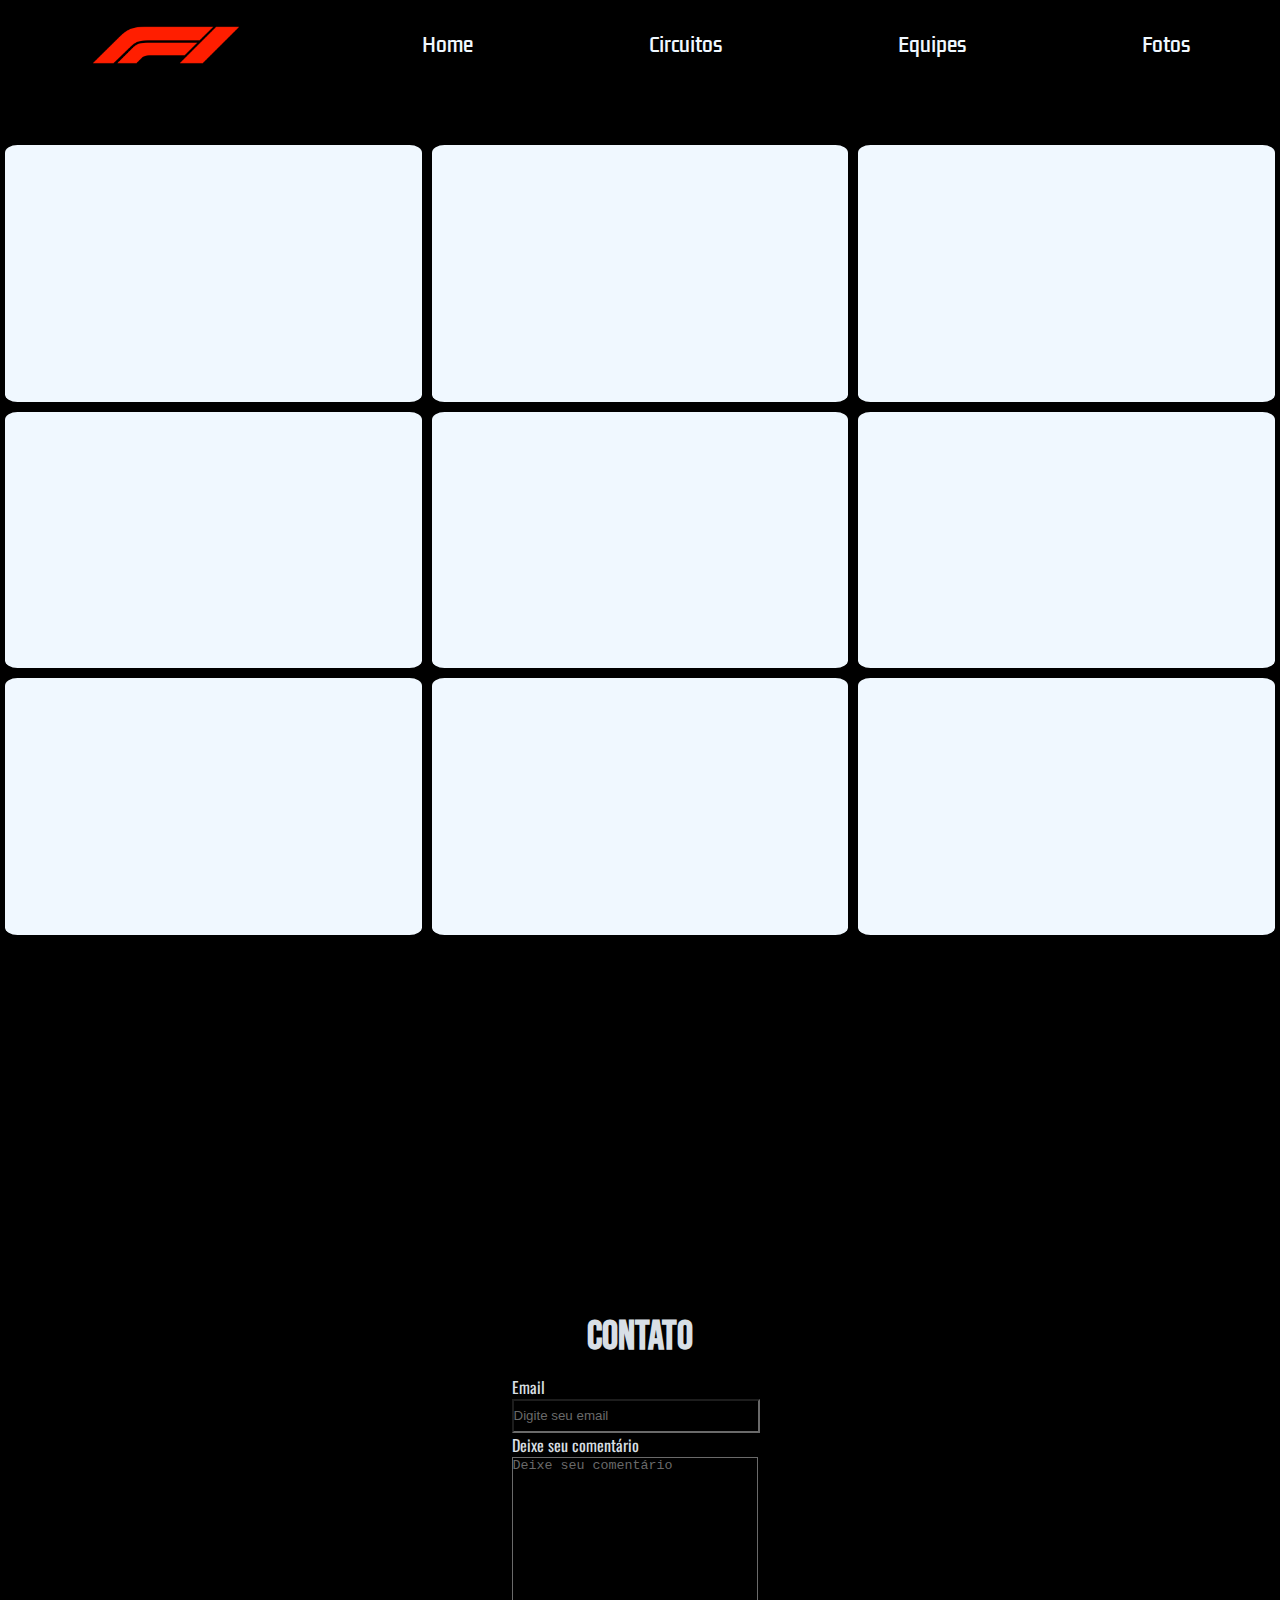
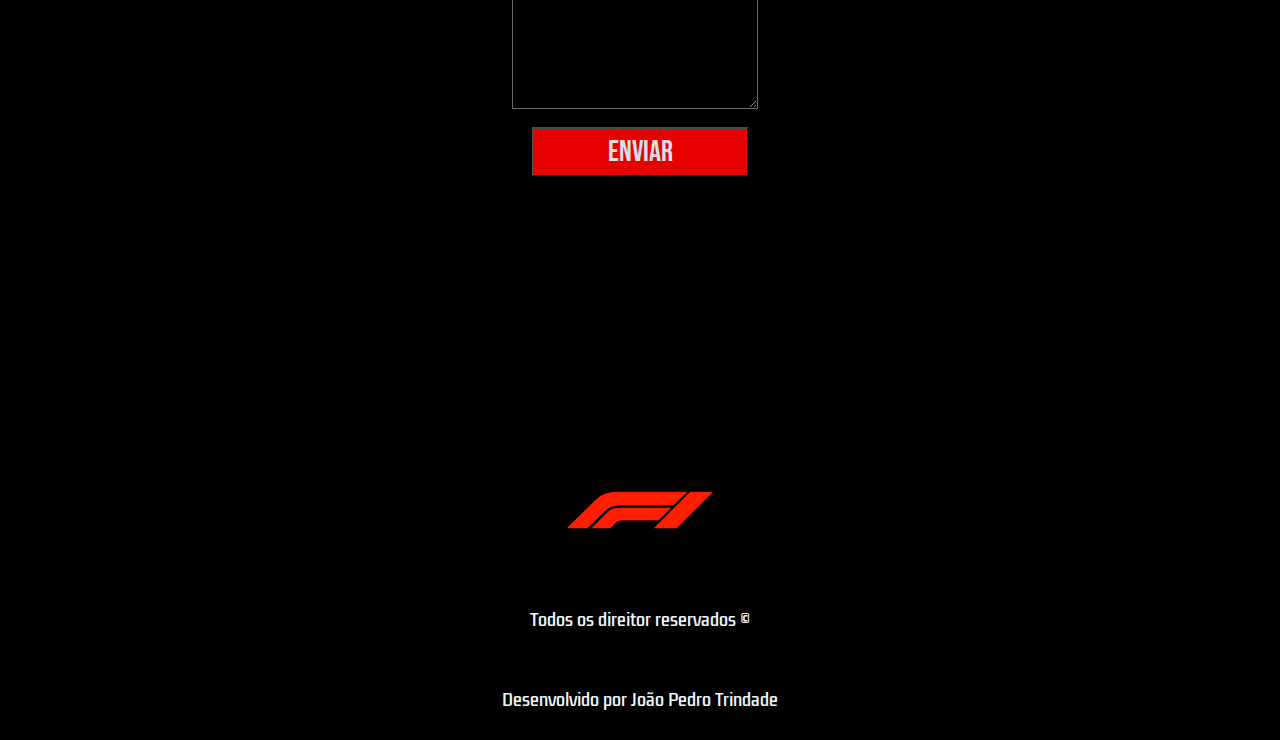
<file: dowload-git/practice/fotos.html>
<!DOCTYPE html>
<html lang="pt-br">
<head>
    <meta charset="UTF-8">
    <meta name="viewport" content="width=device-width, initial-scale=1.0">
    <title>Fotos</title>
    <link rel="icon" href= "./F1-Logo.png">
    <link rel="stylesheet" href="./fotos.css">
</head>
<body>
    <header>
        <img id="logo" src="./F1-Logo.png">
        <nav>
            <ul>
                <a href="./index.html">
                    <li>Home</li>
                </a>
                <a href="./circuitos.html">
                    <li>Circuitos</li>
                </a>
                <a href="./equipes.html">
                    <li>Equipes</li>
                </a>
                <a href="./fotos.html">
                    <li>Fotos</li>
                </a>
            </ul>
        </nav>
    </header>

    <div class="photocontainer">
        <div class="photo f1"></div>
        <div class="photo f2"></div>
        <div class="photo f3"></div>
        <div class="photo f4"></div>
        <div class="photo f5"></div>
        <div class="photo f6"></div>
        <div class="photo f7"></div>
        <div class="photo f8"></div>
        <div class="photo f9"></div>
    </div>

    <div class="container">
        <div class="comentcontainer">
            <h2>CONTATO</h2>
            <form action="./fotos.html">
                <label for="email">Email</label>
                <input style="display: block;" id="email" type="email" name="email:" placeholder="Digite seu email"/>
                <label for="caixadetexto">Deixe seu comentário</label>
                <textarea name="caixadetexto" id="caixadetexto" cols="30" rows="10" style="display: block;" placeholder="Deixe seu comentário"></textarea>
            </form>
            <button class="button">ENVIAR</button>
    </div>
    </div>

    <footer>
        <img src="./F1-Logo.png" id="logo" style="object-fit: contain;">
        <span>Todos os direitor reservados ©</span>
        <span>Desenvolvido por João Pedro Trindade</span>
        <nav class="footer-navigation">
            <ul class="footer-list">
                    <a href="./index.html">
                        <li>Home</li>
                    </a>
                    <a href="./circuitos.html">
                        <li>Circuitos</li>
                    </a>
                    <a href="./equipes.html">
                        <li>Equipes</li>
                    </a>
                    <a href="./fotos.html">
                        <li>Fotos</li>
                    </a>
                </ul>
            </ul>
        </nav>
    </footer>
    
</body>
</html>
</file>
<file: dowload-git/practice/circuitos.css>
@import url('https://fonts.googleapis.com/css2?family=Kdam+Thmor+Pro&display=swap');
@import url('https://fonts.googleapis.com/css2?family=Playfair+Display:ital,wght@0,400..900;1,400..900&display=swap');
@import url('https://fonts.googleapis.com/css2?family=Bebas+Neue&family=Playfair+Display:ital,wght@0,400..900;1,400..900&display=swap');
@import url('https://fonts.googleapis.com/css2?family=Oswald:wght@200..700&display=swap');

* {
    padding: 0;
    margin: 0;
    background-color: black;
    list-style: none;
    text-decoration: none;
}

header{
    height: 90px;
    display: flex;
    justify-content: space-around;
    align-items: center;
}

nav{
    width: 60%;
}

ul{
    display: flex;
    justify-content: space-between;
    align-items: center;
    width: 100%;
}

#logo {
    width: 150px;
    height: auto;
    
}

li{
    color: aliceblue;
    list-style: none;
    font-family: 'Kdam Thmor Pro', sans-serif;
    transition: 0.5s;
    cursor: pointer;
    font-size: 19px;
}

li:hover {
    color: red;
}


.world {
    background-image: url('https://i.pinimg.com/originals/89/da/3a/89da3aaf9f14e2b29e25367837b3fa2c.jpg');
    background-position: 50% 50%;
    background-size: cover;
    position: relative;
    width: 100%;
    height: 500px;
}

.south-america{
    display: flex;
    justify-content: flex-end;
    align-items: center;
    color: aliceblue;
    background-color: transparent;
    width: 180px;
    height: 270px;
    position: absolute;
    top: 200px;
    left: 280px;
}
.north-america{
    width: 280px;
    height: 180px;
    position: absolute;
    left: 100px;
    background-color: transparent;
}

.asia{
    z-index: 1;
    width: 500px;
    height: 150px;
    background-color: transparent;
    position: absolute;
    left: 58%;
    top: 20.05%;
}

.europe{
    width: 400px;
    height: 100px;
    background-color: transparent;
    position: absolute;
    left: 43%;
    top: 0%;
}


.australia{
    width: 150px;
    height: 200px;
    position: absolute;
    right: 50px;
    bottom: 10%;
    background-color: transparent;
}

.block {
    display: flex;
    background-size: cover;
    background-position: center;
    width: 30px;
    height: 30px;
}

.interlagos{
    background-image: url('https://i.pinimg.com/736x/93/0b/e8/930be844f025a7ae1b6196a5d9d2824b.jpg');
    cursor: pointer;
    width: 30px;
    height: 30px;
    background-color: yellow;
    border-radius: 50%;
    transition: .5s;
}

.interlagos:hover {
    z-index: 1;
    height: 30px;
    width: 30px;
    scale: 5.0;
    border-radius: 20%;
    animation: changeImage1 3s forwards;
    animation-timing-function: ease-in;
}

@keyframes changeImage1 {
    0%{
        width: 30px;
        background-image: url('https://i.pinimg.com/736x/55/c9/1a/55c91a5c45a056c0a13acb6b3ed7c0f6.jpg');
    }
    75% {
        width: 30px;
        background-image: url('https://i.pinimg.com/736x/55/c9/1a/55c91a5c45a056c0a13acb6b3ed7c0f6.jpg');
    }
    100% {
        border-radius: 0;
        width: 40px;
        background-image: url('https://cdn-7.motorsport.com/images/amp/YEQaglGY/s1000/max-verstappen-red-bull-racing.jpg');
    }
}


.mexico{
    position: absolute;
    left: 88px;
    bottom: 2px;
    background-image: url('https://s4.static.brasilescola.uol.com.br/be/2022/10/bandeira-do-mexico.jpg');
    cursor: pointer;
    width: 30px;
    height: 30px;
    background-color: yellow;
    border-radius: 50%;
    transition: .5s;
    background-size: cover;
    background-position: center;
}

.mexico:hover {
    border-radius: 0;
    scale: 5.0;
    background-size: cover;
    background-position: center;
    border-radius: 20%;
    animation: changeImage2 3s forwards;
    animation-timing-function: ease-in;
}

@keyframes changeImage2 {
    0%{
        width: 30px;
        background-image: url('https://i.pinimg.com/736x/a9/36/c8/a936c8c67644879f73611164e4560c75.jpg');
    }
    75% {
        width: 30px;
        background-image: url('https://i.pinimg.com/736x/a9/36/c8/a936c8c67644879f73611164e4560c75.jpg');
    }
    100% {
        border-radius: 0;
        width: 50px;
        background-image: url('https://img.band.uol.com.br/image/2023/10/24/max-verstappen-red-bull-no-gp-do-mexico-2022-12228.webp');
    }
}

.miami{
    position: absolute;
    left: 170px;
    bottom: 15px;
    background-image: url('https://static.vecteezy.com/system/resources/previews/000/532/212/original/vector-united-states-of-america-flag-usa-flag-america-flag-background.jpg');
    cursor: pointer;
    width: 30px;
    height: 30px;
    border-radius: 50%;
    transition: .5s;
    background-position: center;
    background-size: cover;
}

.miami:hover {
    z-index: 1;
    border-radius: 0;
    scale: 5.0;
    border-radius: 20%;
    animation: changeImage3 3s forwards;
    animation-timing-function: ease-in;
}

@keyframes changeImage3 {
    0%{
        width: 30px;
        background-image: url('https://i.pinimg.com/564x/2e/00/62/2e00625fcb7bc50fff2d99efd28fdbe4.jpg');
    }
    75% {
        width: 30px;
        background-image: url('https://i.pinimg.com/564x/2e/00/62/2e00625fcb7bc50fff2d99efd28fdbe4.jpg');
    }
    100% {
        border-radius: 0;
        width: 50px;
        background-image: url('https://variety.com/wp-content/uploads/2024/04/GettyImages-1488324030.jpg?w=1000&h=667&crop=1');
    }
}

.texas{
    position: absolute;
    left: 100px;
    bottom: 30px;
    background-image: url('https://static.vecteezy.com/system/resources/previews/000/532/212/original/vector-united-states-of-america-flag-usa-flag-america-flag-background.jpg');
    cursor: pointer;
    width: 30px;
    height: 30px;
    border-radius: 50%;
    transition: .5s;
    background-position: center;
    background-size: cover;
}

.texas:hover {
    z-index: 1;
    border-radius: 0;
    scale: 5.0;
    border-radius: 20%;
    animation: changeImage4 3s forwards;
    animation-timing-function: ease-in;
}

@keyframes changeImage4 {
    0%{
        width: 30px;
        background-image: url('https://i.pinimg.com/736x/ce/4a/7b/ce4a7b924a67e58a064ae459c44c9716.jpg');
    }
    75% {
        width: 30px;
        background-image: url('https://i.pinimg.com/736x/ce/4a/7b/ce4a7b924a67e58a064ae459c44c9716.jpg');
    }
    100% {
        border-radius: 0;
        width: 45px;
        background-image: url('https://s2-ge.glbimg.com/-ngVRQsjcvQGrCcIXt1PwHTy4tw=/0x0:1024x683/984x0/smart/filters:strip_icc()/i.s3.glbimg.com/v1/AUTH_bc8228b6673f488aa253bbcb03c80ec5/internal_photos/bs/2023/9/G/nl5rJxTfAHrEez95vkNQ/gettyimages-1750755382.jpg');
    }
}

.vegas{
    position: absolute;
    left: 40px;
    bottom: 50px;
    background-image: url('https://static.vecteezy.com/system/resources/previews/000/532/212/original/vector-united-states-of-america-flag-usa-flag-america-flag-background.jpg');
    cursor: pointer;
    width: 30px;
    height: 30px;
    border-radius: 50%;
    transition: .5s;
    background-position: center;
    background-size: cover;
}

.vegas:hover {
    z-index: 1;
    border-radius: 0;
    scale: 5.0;
    border-radius: 20%;
    animation: changeImage5 3s forwards;
    animation-timing-function: ease-in;
}

@keyframes changeImage5 {
    0%{
        width: 30px;
        background-image: url('https://i.pinimg.com/736x/2e/7a/d1/2e7ad1c9820c3ef4f993c99c843324c5.jpg');
    }
    75% {
        width: 30px;
        background-image: url('https://i.pinimg.com/736x/2e/7a/d1/2e7ad1c9820c3ef4f993c99c843324c5.jpg');
    }
    100% {
        border-radius: 0;
        width: 45px;
        background-image: url('https://assets.rebelmouse.io/media-library/formula-1-cars-hit-the-las-vegas-circuit-for-grand-prix-practice-but-the-famous-strip-bites-back.webp?id=50505452&width=1200&height=800&quality=90&coordinates=0%2C0%2C0%2C0');
    }
}

.canada{
    position: absolute;
    right: 60px;
    top: 65px;
    background-image: url('https://t3.ftcdn.net/jpg/00/51/72/40/360_F_51724014_7EJcayh8AzQPFI59uh6m4yZpOAnGYJ2V.jpg');
    cursor: pointer;
    width: 30px;
    height: 30px;
    border-radius: 50%;
    transition: .5s;
    background-position: center;
    background-size: cover;
}

.canada:hover {
    z-index: 1;
    border-radius: 0;
    scale: 5.0;
    border-radius: 20%;
    animation: changeImage6 3s forwards;
    animation-timing-function: ease-in;
}

@keyframes changeImage6 {
    0%{
        width: 30px;
        background-image: url('https://i.pinimg.com/736x/ed/05/37/ed053731e662d4cb13bc6daa0853575a.jpg');
    }
    75% {
        width: 30px;
        background-image: url('https://i.pinimg.com/736x/ed/05/37/ed053731e662d4cb13bc6daa0853575a.jpg');
    }
    100% {
        border-radius: 0;
        width: 40px;
        background-image: url('https://ichef.bbci.co.uk/live-experience/cps/1024/cpsprodpb/169EB/production/_130115629_gettyimages-1403872488.jpg');
    }
}


.emilia{
    position: absolute;
    width: 15px;
    height: 15px;
    left: 100px;
    top:70px;
    background-image: url('https://upload.wikimedia.org/wikipedia/commons/thumb/0/03/Flag_of_Italy.svg/1024px-Flag_of_Italy.svg.png');
    cursor: pointer;
    border-radius: 50%;
    transition: .5s;
    background-position: center;
    background-size: cover;
}

.emilia:hover {
    z-index: 1;
    height: 30px;
    width: 30px;
    border-radius: 0;
    scale: 5.0;
    border-radius: 20%;
    animation: changeImage7 3s forwards;
    animation-timing-function: ease-in;
}

@keyframes changeImage7 {
    0%{
        width: 30px;
        background-image: url('https://i.pinimg.com/736x/68/08/19/68081904eb821ccf74aa25b6abc4dd13.jpg');
    }
    75% {
        width: 30px;
        background-image: url('https://i.pinimg.com/736x/68/08/19/68081904eb821ccf74aa25b6abc4dd13.jpg');
    }
    100% {
        border-radius: 0;
        width: 40px;
        background-image: url('https://cdn-1.motorsport.com/images/amp/0JBNbVo0/s6/max-verstappen-red-bull-racing.jpg');
    }
}

.monza{
    position: absolute;
    width: 15px;
    height: 15px;
    left: 85px;
    top:60px;
    background-image: url('https://upload.wikimedia.org/wikipedia/commons/thumb/0/03/Flag_of_Italy.svg/1024px-Flag_of_Italy.svg.png');
    cursor: pointer;
    border-radius: 50%;
    transition: .5s;
    background-position: center;
    background-size: cover;
}

.monza:hover {
    z-index: 1;
    height: 30px;
    width: 30px;
    border-radius: 0;
    scale: 5.0;
    border-radius: 20%;
    animation: changeImage8 3s forwards;
    animation-timing-function: ease-in;
}

@keyframes changeImage8 {
    0%{
        width: 30px;
        background-image: url('https://i.pinimg.com/736x/c5/ea/d8/c5ead802855ed6a7f7bc68d6c4d439d9.jpg');
    }
    75% {
        width: 30px;
        background-image: url('https://i.pinimg.com/736x/c5/ea/d8/c5ead802855ed6a7f7bc68d6c4d439d9.jpg');
    }
    100% {
        border-radius: 0;
        width: 40px;
        background-image: url('https://www.insidehook.com/wp-content/uploads/2023/09/f1-monza-italian-grand-prix-2023.jpg?fit=1200%2C800');
    }
}

.austria{
    position: absolute;
    width: 15px;
    height: 15px;
    left: 93px;
    top:48px;
    background-image: url('[data-uri]');
    cursor: pointer;
    border-radius: 50%;
    transition: .5s;
    background-position: center;
    background-size: cover;
}

.austria:hover {
    z-index: 1;
    height: 30px;
    width: 30px;
    border-radius: 0;
    scale: 5.0;
    border-radius: 20%;
    animation: changeImage9 3s forwards;
    animation-timing-function: ease-in;
}

@keyframes changeImage9 {
    0%{
        width: 30px;     
        background-image: url('https://i.pinimg.com/736x/0f/8e/47/0f8e4717c8be8b1c8e1f148698cb6166.jpg');
    }
    75% {
        width: 30px;
        background-image: url('https://i.pinimg.com/736x/0f/8e/47/0f8e4717c8be8b1c8e1f148698cb6166.jpg');
    }
    100% {
        border-radius: 0;
        width: 50px;
        background-image: url('https://cdn.24.co.za/files/Cms/General/d/3409/eea48ff2b5bf42d394dab18fb4e8c266.jpg');
    }
}

.monaco{
    position: absolute;
    width: 15px;
    height: 15px;
    left: 75px;
    top:70px;
    background-image: url('[data-uri]');
    cursor: pointer;
    border-radius: 50%;
    transition: .5s;
    background-position: center;
    background-size: cover;
}

.monaco:hover {
    background-size: cover;
    z-index: 1;
    height: 30px;
    width: 30px;
    border-radius: 0;
    scale: 5;
    border-radius: 20%;
    animation: changeImage10 3s forwards;
    animation-timing-function: ease-in;
}

@keyframes changeImage10 {
    0%{
        height: 30px;
        width: 40px;
        background-image: url('https://i.pinimg.com/736x/8b/a1/94/8ba194527291e87a9c552422141ed413.jpg');
    }
    75% {
        height: 30px;
        width: 40px;
        background-image: url('https://i.pinimg.com/736x/8b/a1/94/8ba194527291e87a9c552422141ed413.jpg');
    }
    100% {
        background-size: cover;
        height: 30px;
        width: 50px;
        border-radius: 0;
        background-image: url('https://cdn-imgix.headout.com/media/images/7d0797d8d3e5a6961697266f94016da9-Monaco%201.jpg');
    }
}
.hungria{
    position: absolute;
    width: 15px;
    height: 15px;
    left: 110px;
    top:48px;
    background-image: url('[data-uri]');
    cursor: pointer;
    border-radius: 50%;
    transition: .5s;
    background-position: center;
    background-size: cover;
}

.hungria:hover {
    z-index: 1;
    height: 30px;
    width: 30px;
    border-radius: 0;
    scale: 5.0;
    border-radius: 20%;
    animation: changeImage11 3s forwards;
    animation-timing-function: ease-in;
}

@keyframes changeImage11 {
    0%{
        width: 30px;
        background-image: url('https://i.pinimg.com/736x/d7/90/21/d790218e6164a38eae73fec4b066b1d5.jpg');
    }
    75% {
        width: 30px;
        background-image: url('https://i.pinimg.com/736x/d7/90/21/d790218e6164a38eae73fec4b066b1d5.jpg');
    }
    100% {
        border-radius: 0;
        width: 40px;
        background-image: url('https://d2xpg1khvwxlf1.cloudfront.net/production/images/original/31335-hungarian_grand_prix_gold_4_grandstand-fc99b94523c5c25e0ef92b1694738a21.jpg');
    }
}

.holanda{
    position: absolute;
    width: 15px;
    height: 15px;
    left: 65px;
    top:40px;
    background-image: url('[data-uri]');
    cursor: pointer;
    border-radius: 50%;
    transition: .5s;
    background-position: center;
    background-size: cover;
}

.holanda:hover {
    z-index: 1;
    height: 30px;
    width: 30px;
    border-radius: 0;
    scale: 5.0;
    border-radius: 20%;
    animation: changeImage12 3s forwards;
    animation-timing-function: ease-in;
}

@keyframes changeImage12 {
    0%{
        width: 30px;
        background-image: url('https://i.pinimg.com/736x/80/1e/57/801e575bf4beed3fa6ce2a0d593c2d25.jpg');
    }
    75% {
        width: 30px;
        background-image: url('https://i.pinimg.com/736x/80/1e/57/801e575bf4beed3fa6ce2a0d593c2d25.jpg');
    }
    100% {
        border-radius: 0;
        width: 40px;
        background-image: url('https://cdn-4.motorsport.com/images/amp/0mbEw8M2/s1000/sergio-perez-red-bull-racing-r.jpg');
    }
}

.belgica{
    position: absolute;
    width: 15px;
    height: 15px;
    left: 75px;
    top: 47px;
    background-image: url('[data-uri]');
    cursor: pointer;
    border-radius: 50%;
    transition: .5s;
    background-position: center;
    background-size: cover;
}

.belgica:hover {
    z-index: 1;
    height: 30px;
    width: 30px;
    border-radius: 0;
    scale: 5.0;
    border-radius: 20%;
    animation: changeImage13 3s forwards;
    animation-timing-function: ease-in;
}

@keyframes changeImage13 {
    0%{
        width: 30px;
        background-image: url('https://i.pinimg.com/736x/6f/12/b7/6f12b765ea18deb14b16fe2242f02047.jpg');
    }
    75% {
        width: 30px;
        background-image: url('https://i.pinimg.com/736x/6f/12/b7/6f12b765ea18deb14b16fe2242f02047.jpg');
    }
    100% {
        border-radius: 0;
        width: 40px;
        background-image: url('https://media.formula1.com/image/upload/content/dam/fom-website/manual/Teams%20-%20Belgium%20-%20Sunday%20-%202022.jpg');
    }
}

.inglaterra{
    position: absolute;
    width: 15px;
    height: 15px;
    left: 50px;
    top: 35px;
    background-image: url('https://upload.wikimedia.org/wikipedia/commons/a/a5/Flag_of_the_United_Kingdom_%281-2%29.svg');
    cursor: pointer;
    border-radius: 50%;
    transition: .5s;
    background-position: center;
    background-size: cover;
}

.inglaterra:hover {
    z-index: 1;
    height: 30px;
    width: 30px;
    border-radius: 0;
    scale: 5.0;
    border-radius: 20%;
    animation: changeImage14 3s forwards;
    animation-timing-function: ease-in;
}

@keyframes changeImage14 {
    0%{
        width: 30px;
        background-image: url('https://i.pinimg.com/736x/10/7c/a8/107ca805832ec3be8d8e0e9e1e57e73b.jpg');
    }
    75% {
        width: 30px;
        background-image: url('https://i.pinimg.com/736x/10/7c/a8/107ca805832ec3be8d8e0e9e1e57e73b.jpg');
    }
    100% {
        border-radius: 0;
        width: 40px;
        background-image: url('https://hips.hearstapps.com/hmg-prod/images/carlos-sainz-of-spain-driving-the-ferrari-f1-75-leads-max-news-photo-1694703716.jpg');
    }
}

.espanha{
    position: absolute;
    width: 15px;
    height: 15px;
    left: 52px;
    top:82px;
    background-image: url('[data-uri]');
    cursor: pointer;
    border-radius: 50%;
    transition: .5s;
    background-position: center;
    background-size: cover;
}

.espanha:hover {
    z-index: 1;
    height: 30px;
    width: 30px;
    scale: 5.0;
    border-radius: 20%;
    animation: changeImage15 3s forwards;
    animation-timing-function: ease-in;
}

@keyframes changeImage15 {
    0%{
        width: 30px;
        background-image: url('https://i.pinimg.com/736x/19/07/a4/1907a43b707530f1fc8b25f46425acdb.jpg');
    }
    75% {
        width: 30px;
        background-image: url('https://i.pinimg.com/736x/19/07/a4/1907a43b707530f1fc8b25f46425acdb.jpg');
    }
    100% {
        border-radius: 0;
        width: 40px;
        background-image: url('https://cdn-3.motorsport.com/images/amp/2eAB8rm2/s1000/formula-1-spanish-gp-2023-carl-3.jpg');
    }
}

.qatar{
    position: absolute;
    width: 20px;
    height: 20px;
    left: 65px;
    top: 18px;
    background-image: url('[data-uri]');
    cursor: pointer;
    border-radius: 50%;
    transition: 0.5s;
    background-position: center;
    background-size: cover;
}

.qatar:hover {
    z-index: 1;
    height: 30px;
    width: 30px;
    scale: 5.0;
    border-radius: 20%;
    animation: changeImage16 3s forwards;
    animation-timing-function: ease-in;
}

@keyframes changeImage16 {
    0%{
        width: 30px;
        background-image: url('https://i.pinimg.com/736x/f6/02/3c/f6023c79775a59f3224067a5996ab44b.jpg');
    }
    75% {
        width: 30px;
        background-image: url('https://i.pinimg.com/736x/f6/02/3c/f6023c79775a59f3224067a5996ab44b.jpg');
    }
    100% {
        border-radius: 0;
        width: 40px;
        background-image: url('https://cdn-7.motorsport.com/images/amp/2y3Xyxy6/s1000/oscar-piastri-mclaren-mcl60-ca.jpg');
    }
}

.arabia-saudita{
    position: absolute;
    width: 20px;
    height: 20px;
    left: 20px;
    top: 30px;
    background-image: url('https://th.bing.com/th/id/R.6647ed081c6fb4b76f48f4a7e0f8297d?rik=CW4sEiaZkCOflg&riu=http%3a%2f%2fgeo5.net%2fimagens%2fbandeira-da-arabia-saudita.png&ehk=Mh4SKP4l1znlUvArepqM9L9XgwtFWp%2fi9WrnNxhDW10%3d&risl=&pid=ImgRaw&r=0');
    cursor: pointer;
    border-radius: 50%;
    transition: .5s;
    background-position: center;
    background-size: cover;
}

.arabia-saudita:hover {
    z-index: 1;
    height: 30px;
    width: 30px;
    scale: 5.0;
    border-radius: 20%;
    animation: changeImage17 3s forwards;
    animation-timing-function: ease-in;
}

@keyframes changeImage17 {
    0%{
        width: 30px;
        background-image: url('https://i.pinimg.com/736x/1e/74/b1/1e74b1bdcfe66fd503143b5cfe811bee.jpg');
    }
    75% {
        width: 30px;
        background-image: url('https://i.pinimg.com/736x/1e/74/b1/1e74b1bdcfe66fd503143b5cfe811bee.jpg');
    }
    100% {
        border-radius: 0;
        width: 40px;
        background-image: url('https://cdn-7.motorsport.com/images/amp/Y99AEPqY/s1000/max-verstappen-red-bull-racing.jpg');
    }
}

.azerbaijao{
    position: absolute;
    width: 20px;
    height: 20px;
    right: 140px;
    bottom: 3px;
    background-image: url('https://th.bing.com/th/id/OIP.0P8gBXDQpG1-Qv8dHjmwSAHaFN?rs=1&pid=ImgDetMain');
    cursor: pointer;
    border-radius: 50%;
    transition: .5s;
    background-position: center;
    background-size: cover;
}

.azerbaijao:hover {
    z-index: 1;
    height: 30px;
    width: 30px;
    scale: 5.0;
    border-radius: 20%;
    animation: changeImage18 3s forwards;
    animation-timing-function: ease-in;
}

@keyframes changeImage18 {
    0%{
        width: 30px;
        background-image: url('https://i.pinimg.com/736x/9a/a4/67/9aa467f9a1eac82276d671289c97962c.jpg');
    }
    75% {
        width: 30px;
        background-image: url('https://i.pinimg.com/736x/9a/a4/67/9aa467f9a1eac82276d671289c97962c.jpg');
    }
    100% {
        border-radius: 0;
        width: 40px;
        background-image: url('https://pubimg.band.uol.com.br/files/500de32145bd54682270.png');
    }
}

.singapura{
    position: absolute;
    width: 20px;
    height: 20px;
    right: 210px;
    bottom: 0px;
    background-image: url('https://wallpaperaccess.com/full/1458954.jpg');
    cursor: pointer;
    border-radius: 50%;
    transition: .5s;
    background-position: left;
    background-size: cover;
}

.singapura:hover {
    z-index: 1;
    height: 30px;
    width: 30px;
    scale: 5.0;
    border-radius: 20%;
    animation: changeImage19 3s forwards;
    animation-timing-function: ease-in;
}

@keyframes changeImage19 {
    0%{
        width: 30px;
        background-image: url('https://i.pinimg.com/736x/e6/a4/d5/e6a4d5c78485e5f2fde36d1fdde4d83c.jpg');
    }
    75% {
        width: 30px;
        background-image: url('https://i.pinimg.com/736x/e6/a4/d5/e6a4d5c78485e5f2fde36d1fdde4d83c.jpg');
    }
    100% {
        border-radius: 0;
        width: 40px;
        background-image: url('https://cdn-1.motorsport.com/images/amp/0JBLP1B0/s6/charles-leclerc-ferrari-f1-75-.jpg');
    }
}

.abu-dhabi{
    position: absolute;
    width: 20px;
    height: 20px;
    left: 80px;
    top: 45px;
    background-image: url('https://wallpapercave.com/wp/wp6817736.jpg');
    cursor: pointer;
    border-radius: 50%;
    transition: .5s;
    background-position: left;
    background-size: cover;
}

.abu-dhabi:hover {
    z-index: 1;
    height: 30px;
    width: 30px;
    scale: 5.0;
    border-radius: 20%;
    animation: changeImage20 3s forwards;
    animation-timing-function: ease-in;
}

@keyframes changeImage20 {
    0%{
        width: 30px;
        background-image: url('https://i.pinimg.com/736x/0e/fc/e4/0efce48a7cf0ddb15850a450aed565e4.jpg');
    }
    75% {
        width: 30px;
        background-image: url('https://i.pinimg.com/736x/0e/fc/e4/0efce48a7cf0ddb15850a450aed565e4.jpg');
    }
    100% {
        border-radius: 0;
        width: 40px;
        background-image: url('https://raceexperience.nl/wp-content/uploads/2020/09/Abu-Dhabi-4.jpg');
    }
}

.japao{
    position: absolute;
    width: 20px;
    height: 20px;
    right: 85px;
    top: 05px;
    background-image: url('https://i.pinimg.com/originals/5d/9a/9a/5d9a9ac6f1b4fd29652f2e4992d76ec8.png');
    cursor: pointer;
    border-radius: 50%;
    transition: .5s;
    background-position: center;
    background-size: cover;
}

.japao:hover {
    z-index: 1;
    height: 30px;
    width: 30px;
    scale: 5.0;
    border-radius: 20%;
    animation: changeImage21 3s forwards;
    animation-timing-function: ease-in;
}

@keyframes changeImage21 {
    0%{
        width: 30px;
        background-image: url('https://i.pinimg.com/736x/63/45/ef/6345ef8704c72d97b686a208d0280dbb.jpg');
    }
    75% {
        width: 30px;
        background-image: url('https://i.pinimg.com/736x/63/45/ef/6345ef8704c72d97b686a208d0280dbb.jpg');
    }
    100% {
        border-radius: 0;
        width: 40px;
        background-image: url('https://s2-ge.glbimg.com/ghm3PwoAFA3JxiOHu12XYB8juso=/0x0:1024x683/984x0/smart/filters:strip_icc()/i.s3.glbimg.com/v1/AUTH_bc8228b6673f488aa253bbcb03c80ec5/internal_photos/bs/2024/j/Y/5CFdF3TZABfzwVeDB6ew/gettyimages-1688608990.jpg');
    }
}

.china{
    position: absolute;
    width: 20px;
    height: 20px;
    right: 140px;
    top: 25px;
    background-image: url('https://th.bing.com/th/id/R.dad464ba33801f7133a0f875a8cbffdf?rik=sasobt17LJKd4w&riu=http%3a%2f%2fgeo5.net%2fimagens%2fBandeira-da-China-grande.png&ehk=ekCqpsrd9n%2bvVtLEcJJyauegvEViMiAfquMhZrax0yw%3d&risl=&pid=ImgRaw&r=0');
    cursor: pointer;
    border-radius: 50%;
    transition: .5s;
    background-position: left;
    background-size: cover;
}

.china:hover {
    z-index: 1;
    height: 30px;
    width: 30px;
    scale: 5.0;
    border-radius: 20%;
    animation: changeImage22 3s forwards;
    animation-timing-function: ease-in;
}

@keyframes changeImage22 {
    0%{
        width: 30px;
        background-image: url('https://i.pinimg.com/474x/ab/04/1b/ab041babc7906511ca04dee342497198.jpg');
    }
    75% {
        width: 30px;
        background-image: url('https://i.pinimg.com/474x/ab/04/1b/ab041babc7906511ca04dee342497198.jpg');
    }
    100% {
        border-radius: 0;
        width: 40px;
        background-image: url('https://cdn-3.motorsport.com/images/amp/6O1dyEW2/s1000/george-russell-mercedes-f1-w15.jpg');
    }
}

.australiagp{
    position: absolute;
    width: 20px;
    height: 20px;
    right: 25px;
    bottom: 40px;
    background-image: url('https://imagepng.org/wp-content/uploads/2017/10/bandeira-australia.png');
    cursor: pointer;
    border-radius: 50%;
    transition: .5s;
    background-position: left;
    background-size: cover;
}

.australiagp:hover {
    z-index: 1;
    height: 30px;
    width: 30px;
    scale: 5.0;
    border-radius: 20%;
    animation: changeImage23 3s forwards;
    animation-timing-function: ease-in;
}

@keyframes changeImage23 {
    0%{
        width: 30px;
        background-image: url('https://i.pinimg.com/736x/25/29/ee/2529ee6d1d71f20e47c79e7284417b79.jpg');
    }
    75% {
        width: 30px;
        background-image: url('https://i.pinimg.com/736x/25/29/ee/2529ee6d1d71f20e47c79e7284417b79.jpg');
    }
    100% {
        right: 35px;
        border-radius: 0;
        width: 40px;
        background-image: url('https://www.f1mania.net/wp-content/uploads/2022/04/0001137655_HiRes_07K4L1D09X6UWX0RZRWJK0KDQI9S.jpg');
    }
}

.bahrein{
    position: absolute;
    width: 20px;
    height: 20px;
    left: 60px;
    top: 37px;
    background-image: url('https://th.bing.com/th/id/R.381d6c0dba9ab34edb070b699675e801?rik=Wf98KTzTwSjjHA&pid=ImgRaw&r=0');
    cursor: pointer;
    border-radius: 50%;
    transition: .5s;
    background-position: center;
    background-size: cover;
}

.bahrein:hover {
    z-index: 1;
    height: 30px;
    width: 30px;
    scale: 5.0;
    border-radius: 20%;
    animation: changeImage24 3s forwards;
    animation-timing-function: ease-in;
}

@keyframes changeImage24 {
    0%{
        width: 30px;
        background-image: url('https://i.pinimg.com/736x/9b/c2/6c/9bc26ca24f95fc04de90cf408d787159.jpg');
    }
    75% {
        width: 30px;
        background-image: url('https://i.pinimg.com/736x/9b/c2/6c/9bc26ca24f95fc04de90cf408d787159.jpg');
    }
    100% {
        border-radius: 0;
        width: 40px;
        background-image: url('https://cdn-3.motorsport.com/images/amp/2GzQmQE0/s1000/charles-leclerc-ferrari-f1-75-.jpg');
    }
}

.title-gps{
    height: 100px;
    display: flex;
    justify-content: center;
    align-items: center;
    color: aliceblue;
    margin-top: 300px;
    font-size: 45px;
}

h1 {
    order: 0;
    font-family: "Bebas Neue", sans-serif;

}
.one {
    width: 100px;
    height: 100%;
    background-image: url('https://static.todamateria.com.br/upload/pl/an/planetaterra-cke.jpg?auto_optimize=low');
    background-size: cover;
    background-position: center;
}



.container {
    margin-top: 100px;
    height: 23000px;
    width: 100%;
    display: flex;
}

.block-grandpa{
    height: 23000px;
    width: 100%;
    border: 2px;
    display: grid;
    grid-template-columns: 50% 50%;
    grid-template-rows: 25% 05% 30% 05% 35%;
}

.par {
    width: 100%;
    height: 100%;
    display: flex;
    flex-direction: column;
    justify-content: space-around;
    align-items: center;
}

p{
    width: 100%;
    height: 200px;
    font-family: "Oswald", sans-serif;
    font-size: 17px;
    transform: 0.5s;
}

h4 {
    width: 100%;
    height: auto;
    font-size: 40px;
    font-family: "Bebas Neue", sans-serif;
}

.img {
    width: 100%;
    height: 270px;
    display: flex;
    background-size: cover;
    background-position: bottom;
}

.continent-container-block {
    width: 75%;
    height: auto;
    display: flex;
    flex-direction: column;
    justify-content: space-around;
    align-items: center;
    transition: 0.5s;
    color: aliceblue;
    cursor: pointer;
}

.continent-container-block:hover {
    scale: 1.05;
}


.impar {
    width: 100%;
    height: auto;
    display: flex;
    justify-content: center;
    align-items: flex-start;
}

h6{
    color: aliceblue;
    font-size: 65px;
    font-family: "Bebas Neue", sans-serif;
}



.sticky {
    height: 65px;
    position: sticky;
    top: 175px;
    padding: 100px;
}

.responsivo {
    display: none;
}

/* 
ESTILIZAÇÃO E CARACTERIZAÇÃO DAS TRACKS (PISTAS)
    
    AMÉRICA DO SUL
*/

.imgtexas {
    background-image: url('https://retornar.com.br/wp-content/uploads/2022/10/image.png');
    transition: 0s;
    cursor: pointer;
}

.imgtexas:hover {
    background-image: url('https://s2-ge.glbimg.com/-ngVRQsjcvQGrCcIXt1PwHTy4tw=/0x0:1024x683/984x0/smart/filters:strip_icc()/i.s3.glbimg.com/v1/AUTH_bc8228b6673f488aa253bbcb03c80ec5/internal_photos/bs/2023/9/G/nl5rJxTfAHrEez95vkNQ/gettyimages-1750755382.jpg');
}

.imgmiami {
    background-image: url('https://media.formula1.com/image/upload/f_auto,c_limit,q_auto,w_1320/content/dam/fom-website/2018-redesign-assets/Circuit%20maps%2016x9/Miami_Circuit');
    transition: 0s;
    cursor: pointer;
}

.imgmiami:hover {
    background-image: url('https://variety.com/wp-content/uploads/2024/04/GettyImages-1488324030.jpg?w=1000&h=667&crop=1');
}

.imgvegas {
    background-image: url('https://media.formula1.com/image/upload/f_auto,c_limit,q_auto,w_1320/content/dam/fom-website/2018-redesign-assets/Circuit%20maps%2016x9/Las_Vegas_Circuit');
    transition: 0s;
    cursor: pointer;
}

.imgvegas:hover {
    background-image: url('https://assets.rebelmouse.io/media-library/formula-1-cars-hit-the-las-vegas-circuit-for-grand-prix-practice-but-the-famous-strip-bites-back.webp?id=50505452&width=1200&height=800&quality=90&coordinates=0%2C0%2C0%2C0');
}

.imgmexico {
    background-image: url('https://media.formula1.com/image/upload/f_auto,c_limit,q_auto,w_1320/content/dam/fom-website/2018-redesign-assets/Circuit%20maps%2016x9/Mexico_Circuit');
    transition: 0s;
    cursor: pointer;
}

.imgmexico:hover {
    background-image: url('https://img.band.uol.com.br/image/2023/10/24/max-verstappen-red-bull-no-gp-do-mexico-2022-12228.webp');
}

.imgcanada {
    background-image: url('https://media.formula1.com/image/upload/f_auto,c_limit,q_auto,w_1320/content/dam/fom-website/2018-redesign-assets/Circuit%20maps%2016x9/Canada_Circuit');
    transition: 0s;
    cursor: pointer;
}

.imgcanada:hover {
    background-image: url('https://ichef.bbci.co.uk/live-experience/cps/1024/cpsprodpb/169EB/production/_130115629_gettyimages-1403872488.jpg');
}

/*AMÉRICA DO SUL*/

.imgsp {
    background-image: url('https://media.formula1.com/image/upload/f_auto,c_limit,q_auto,w_1320/content/dam/fom-website/2018-redesign-assets/Circuit%20maps%2016x9/Brazil_Circuit');
    transition: 0s;
    cursor: pointer;
}

.imgsp:hover {
    background-image: url('https://cdn-7.motorsport.com/images/amp/YEQaglGY/s1000/max-verstappen-red-bull-racing.jpg');
}

/*ÁSIA*/

.imgazerbaijao {
    background-image: url('https://media.formula1.com/image/upload/f_auto,c_limit,q_auto,w_1320/content/dam/fom-website/2018-redesign-assets/Circuit%20maps%2016x9/Baku_Circuit');
    transition: 0s;
    cursor: pointer;
}

.imgazerbaijao:hover {
    background-image: url('https://pubimg.band.uol.com.br/files/500de32145bd54682270.png');
}

.imgsingapura {
    background-image: url('https://media.formula1.com/image/upload/f_auto,c_limit,q_auto,w_1320/content/dam/fom-website/2018-redesign-assets/Circuit%20maps%2016x9/Singapore_Circuit');
    transition: 0s;
    cursor: pointer;
}

.imgsingapura:hover {
    background-image: url('https://cdn-1.motorsport.com/images/amp/0JBLP1B0/s6/charles-leclerc-ferrari-f1-75-.jpg');
}

.imgabu-dhabi {
    background-image: url('https://media.formula1.com/image/upload/f_auto,c_limit,q_auto,w_1320/content/dam/fom-website/2018-redesign-assets/Circuit%20maps%2016x9/Abu_Dhabi_Circuit');
    transition: 0s;
    cursor: pointer;
}

.imgabu-dhabi:hover {
    background-image: url('https://raceexperience.nl/wp-content/uploads/2020/09/Abu-Dhabi-4.jpg');
}

.imgarabia {
    background-image: url('https://media.formula1.com/image/upload/f_auto,c_limit,q_auto,w_1320/content/dam/fom-website/2018-redesign-assets/Circuit%20maps%2016x9/Saudi_Arabia_Circuit');
    transition: 0s;
    cursor: pointer;
}

.imgarabia:hover {
    background-image: url('https://cdn-7.motorsport.com/images/amp/Y99AEPqY/s1000/max-verstappen-red-bull-racing.jpg');
}

.imgqatar {
    background-image: url('https://media.formula1.com/image/upload/f_auto,c_limit,q_auto,w_1320/content/dam/fom-website/2018-redesign-assets/Circuit%20maps%2016x9/Qatar_Circuit');
    transition: 0s;
    cursor: pointer;
}

.imgqatar:hover {
    background-image: url('https://cdn-7.motorsport.com/images/amp/2y3Xyxy6/s1000/oscar-piastri-mclaren-mcl60-ca.jpg');
}

.imgbahrein {
    background-image: url('https://media.formula1.com/image/upload/f_auto,c_limit,q_auto,w_1320/content/dam/fom-website/2018-redesign-assets/Circuit%20maps%2016x9/Bahrain_Circuit');
    transition: 0s;
    cursor: pointer;
}

.imgbahrein:hover {
    background-image: url('https://cdn-3.motorsport.com/images/amp/2GzQmQE0/s1000/charles-leclerc-ferrari-f1-75-.jpg');
}

.imgchina {
    background-image: url('https://media.formula1.com/image/upload/f_auto,c_limit,q_auto,w_1320/content/dam/fom-website/2018-redesign-assets/Circuit%20maps%2016x9/China_Circuit');
    transition: 0s;
    cursor: pointer;
}

.imgchina:hover {
    background-image: url('https://cdn-3.motorsport.com/images/amp/6O1dyEW2/s1000/george-russell-mercedes-f1-w15.jpg');
}

.imgjapao {
    background-image: url('https://media.formula1.com/image/upload/f_auto,c_limit,q_auto,w_1320/content/dam/fom-website/2018-redesign-assets/Circuit%20maps%2016x9/Japan_Circuit');
    transition: 0s;
    cursor: pointer;
}

.imgjapao:hover {
    background-image: url('https://s2-ge.glbimg.com/ghm3PwoAFA3JxiOHu12XYB8juso=/0x0:1024x683/984x0/smart/filters:strip_icc()/i.s3.glbimg.com/v1/AUTH_bc8228b6673f488aa253bbcb03c80ec5/internal_photos/bs/2024/j/Y/5CFdF3TZABfzwVeDB6ew/gettyimages-1688608990.jpg');
}

/*AUSTRÁLIA*/

.imgaustralia {
    background-image: url('https://media.formula1.com/image/upload/f_auto,c_limit,q_auto,w_771/content/dam/fom-website/2018-redesign-assets/Circuit%20maps%2016x9/Australia_Circuit');
    transition: 0s;
    cursor: pointer;
}

.imgaustralia:hover {
    background-image: url('https://www.f1mania.net/wp-content/uploads/2022/04/0001137655_HiRes_07K4L1D09X6UWX0RZRWJK0KDQI9S.jpg');
}

/*EUROPA*/

.imgbelgica {
    background-image: url('https://media.formula1.com/image/upload/f_auto,c_limit,q_auto,w_1320/content/dam/fom-website/2018-redesign-assets/Circuit%20maps%2016x9/Belgium_Circuit');
    transition: 0s;
    cursor: pointer;
}

.imgbelgica:hover {
    background-image: url('https://media.formula1.com/image/upload/content/dam/fom-website/manual/Teams%20-%20Belgium%20-%20Sunday%20-%202022.jpg');
}

.imgitalia {
    background-image: url('https://media.formula1.com/image/upload/f_auto,c_limit,q_auto,w_1320/content/dam/fom-website/2018-redesign-assets/Circuit%20maps%2016x9/Italy_Circuit');
    transition: 0s;
    cursor: pointer;
}

.imgitalia:hover {
    background-image: url('https://www.insidehook.com/wp-content/uploads/2023/09/f1-monza-italian-grand-prix-2023.jpg?fit=1200%2C800');
}

.imgemilia {
    background-image: url('https://media.formula1.com/image/upload/f_auto,c_limit,q_auto,w_1320/content/dam/fom-website/2018-redesign-assets/Circuit%20maps%2016x9/Emilia_Romagna_Circuit');
    transition: 0s;
    cursor: pointer;
}

.imgemilia:hover {
    background-image: url('https://cdn-1.motorsport.com/images/amp/0JBNbVo0/s6/max-verstappen-red-bull-racing.jpg');
}

.imgespanha {
    background-image: url('https://media.formula1.com/image/upload/f_auto,c_limit,q_auto,w_1320/content/dam/fom-website/2018-redesign-assets/Circuit%20maps%2016x9/Spain_Circuit');
    transition: 0s;
    cursor: pointer;
}

.imgespanha:hover {
    background-image: url('https://cdn-3.motorsport.com/images/amp/2eAB8rm2/s1000/formula-1-spanish-gp-2023-carl-3.jpg');
}

.imghungria {
    background-image: url('https://media.formula1.com/image/upload/f_auto,c_limit,q_auto,w_1320/content/dam/fom-website/2018-redesign-assets/Circuit%20maps%2016x9/Hungary_Circuit');
    transition: 0s;
    cursor: pointer;
}

.imghungria:hover {
    background-image: url('https://d2xpg1khvwxlf1.cloudfront.net/production/images/original/31335-hungarian_grand_prix_gold_4_grandstand-fc99b94523c5c25e0ef92b1694738a21.jpg');
}

.imginglaterra {
    background-image: url('https://media.formula1.com/image/upload/f_auto,c_limit,q_auto,w_1320/content/dam/fom-website/2018-redesign-assets/Circuit%20maps%2016x9/Great_Britain_Circuit');
    transition: 0s;
    cursor: pointer;
}

.imginglaterra:hover {
    background-image: url('https://hips.hearstapps.com/hmg-prod/images/carlos-sainz-of-spain-driving-the-ferrari-f1-75-leads-max-news-photo-1694703716.jpg');
}

.imgholanda {
    background-image: url('https://media.formula1.com/image/upload/f_auto,c_limit,q_auto,w_1320/content/dam/fom-website/2018-redesign-assets/Circuit%20maps%2016x9/Netherlands_Circuit');
    transition: 0s;
    cursor: pointer;
}

.imgholanda:hover {
    background-image: url('https://cdn-4.motorsport.com/images/amp/0mbEw8M2/s1000/sergio-perez-red-bull-racing-r.jpg');
}

.imgmonaco {
    background-image: url('https://media.formula1.com/image/upload/f_auto,c_limit,q_auto,w_1320/content/dam/fom-website/2018-redesign-assets/Circuit%20maps%2016x9/Monoco_Circuit');
    transition: 0s;
    cursor: pointer;
}

.imgmonaco:hover {
    background-image: url('https://cdn-imgix.headout.com/media/images/7d0797d8d3e5a6961697266f94016da9-Monaco%201.jpg');
}

.imgaustria {
    background-image: url('https://media.formula1.com/image/upload/f_auto,c_limit,q_auto,w_1320/content/dam/fom-website/2018-redesign-assets/Circuit%20maps%2016x9/Austria_Circuit');
    transition: 0s;
    cursor: pointer;
}

.imgaustria:hover {
    background-image: url('https://cdn.24.co.za/files/Cms/General/d/3409/eea48ff2b5bf42d394dab18fb4e8c266.jpg');
}

footer {
    height: 300px;
    margin-top: 50px;
    display: flex;
    flex-direction: column;
    align-items: center;
    justify-content: space-around;
}

span {
    color: aliceblue;
    font-family: 'Kdam Thmor Pro', sans-serif;
    transition: 0.8s;
}

span:hover{
    color: red;
}

.footer-navigation {
    display: none;
}

.footer-list {
    display: flex;
    flex-direction: column;
    align-items: center;
}


@media(max-width: 768px){
    .footer-navigation{
        display: block;
        
    }

    .world {
        display: none;
    }

    nav{
        display: none;
    }

    .title-gps{
        margin-top: 150px;
        margin-bottom: 150px;
        width: 95%;
        height: 700px;
        display: flex;
        flex-direction: column;
        justify-content: center;
        align-items: center;
        text-align: center;
        font-size: 60px;
    }

    .one{
        width: 120px;
        height: 85px;
    }

    h6{
        font-size: 65px;
        text-align: center;
    }

    .container {
        display: none;
    }

    .responsivo{
        height: 11900px;
        width: 100%;
        display: flex;
        flex-direction: column;
        justify-content: flex-start;
        align-items: center;
    }

    .continent-container-block {
        width: 100%;
    }

    .img{
        height: 175px;
        width: 300px;
    }

    .sticky {
        display: flex;
        align-items: center;
        justify-content: center;
    }
}
</file>
<file: dowload-git/practice/fotos.css>
@import url('https://fonts.googleapis.com/css2?family=Kdam+Thmor+Pro&display=swap');
@import url('https://fonts.googleapis.com/css2?family=Bebas+Neue&family=Playfair+Display:ital,wght@0,400..900;1,400..900&display=swap');
@import url('https://fonts.googleapis.com/css2?family=Oswald:wght@200..700&display=swap');


* {
    padding: 0;
    margin: 0;
    background-color: black;
    list-style: none;
    text-decoration: none;
}

header{
    height: 90px;
    display: flex;
    justify-content: space-around;
    align-items: center;
}

nav{
    width: 60%;
}

ul{
    display: flex;
    justify-content: space-between;
    align-items: center;
    width: 100%;
}

#logo {
    width: 150px;
    height: auto;
    
}

li{
    color: aliceblue;
    list-style: none;
    font-family: 'Kdam Thmor Pro', sans-serif;
    transition: 0.5s;
    cursor: pointer;
    font-size: 19px;
}

li:hover {
    color: red;
}

.photocontainer {
    margin-top: 50px;
    height: 800px;
    width: 100%;
    display: grid;
    grid-template-columns: repeat(3, 3fr);
    color: white;
}

.photo {
    margin: 5px;
    background-color: aliceblue;
    background-position: center;
    background-size: cover;
    cursor: pointer;
    transition: 0.5s;
    border-radius: 3%;

}

.photo:hover {
    scale: 1.02;
}

.f1{
    background-image: url('https://metro.co.uk/wp-content/uploads/2021/09/PRI_199372990.jpg?quality=90&strip=all');
}

.f2{
    background-image: url('https://i.redd.it/ex0t76i89s821.jpg');
}

.f3{
    background-image: url('https://pbs.twimg.com/media/FdzQd1gUAAEWlo0.jpg');
}

.f4{
    background-image: url('https://cdn-6.motorsport.com/images/amp/6l9JzEx0/s6/alain-prost-mclaren-ayrton-sen.jpg');
}

.f5{
    background-image: url('https://cdn.images.express.co.uk/img/dynamic/73/750x445/1130568.jpg');
}

.f6{
    background-image: url('https://motorsporttickets.com/blog/wp-content/uploads/2021/08/1016916442-SCH-19850519-85MC-852-1-A2-1.jpg');
}

.f7{
    background-image: url('https://i.guim.co.uk/img/media/736a602badca3d1be0db7574ced8b5a780299afd/174_416_3035_1821/master/3035.jpg?width=1200&quality=85&auto=format&fit=max&s=29b075bfd9ee5582dd606ac785122165');
}

.f8{
    background-image: url('https://p2.trrsf.com/image/fget/cf/940/0/images.terra.com/2022/05/25/1991-twitter-mclaren-1hrmjox2gxf05.jpg');
}

.f9{
    background-image: url('https://frontofficesports.com/wp-content/uploads/2023/11/red-bull-abu-dhabi-scaled.jpeg?quality=100');
}

.container {
    width: 100%;
    height: 900px;
    background-image: url('https://www.esquireme.com/cloud/2023/03/02/what-is-the-car-at-the-back-of-f1-grid.jpg');
    background-size: cover;
    background-position: center;
    margin-top: 150px;
    display: flex;
    justify-content: center;
    align-items: center;
}

.comentcontainer{
    height: 500px;
    width: 350px;
    opacity: 0.9;
    background-color: black;
    border-radius: 10%;
    color: aliceblue;
    display: flex;
    flex-direction: column;
    justify-content: space-evenly;
    align-items: center;
    font-family: "Oswald", sans-serif;

}

#email {
    width: 95%;
    height: 30px;
    color: aliceblue;
}

#caixadetexto {
    width: 95%;
    height: 250px;
    color: aliceblue;

}

h2 {
    width: 50%;
    font-size: 40px;
    font-family: "Bebas Neue", sans-serif;
    text-align: center;
    margin-top: 10px;
}

.button {
    height: 50px;
    width: 62%;
    background-color: red;
    margin-top: 05px;
    color: aliceblue;
    font-family: "Bebas Neue", sans-serif;
    font-size: 30px;
    cursor: pointer;
}

footer{
    height: 300px;
    margin-top: 50px;
    display: flex;
    flex-direction: column;
    align-items: center;
    justify-content: space-around;
}

span{
    color: aliceblue;
    font-family: 'Kdam Thmor Pro', sans-serif;
    transition: 0.8s;
}

span:hover{
    color: red;
}

.footer-navigation{
    display: none;
}

.footer-list{
    display: flex;
    flex-direction: column;
    align-items: center;
}

@media(max-width: 768px) {
    .footer-navigation{
        display: block;
    }

    nav{
        display: none;
    }

    .photocontainer{
        width: 100%;
        height: 2400px;
        grid-template-columns: 1fr;
    }

    .container {
        background-image: url('https://preview.redd.it/tbsx56dtl0o41.jpg?width=640&crop=smart&auto=webp&s=98367d07b7ec45bbe72514cef82a15d5cb27e704');
    }

}
</file>
